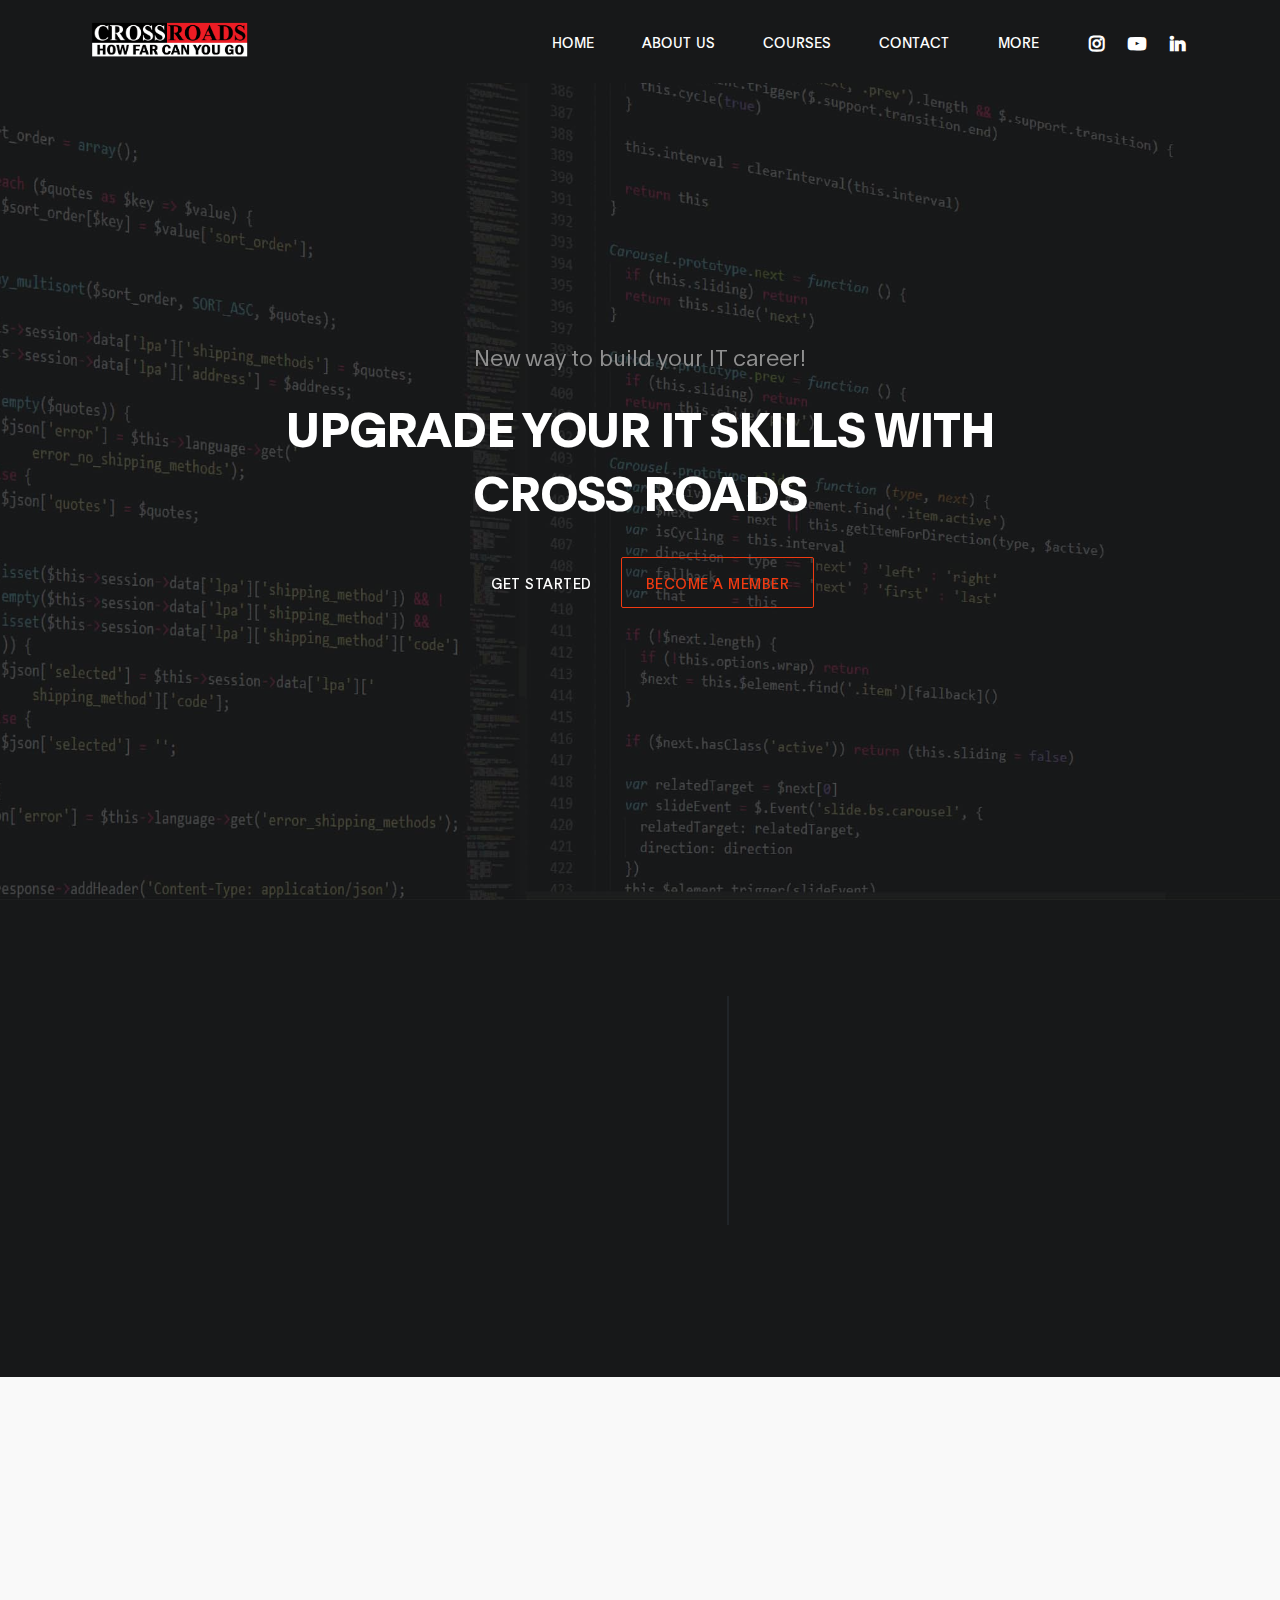
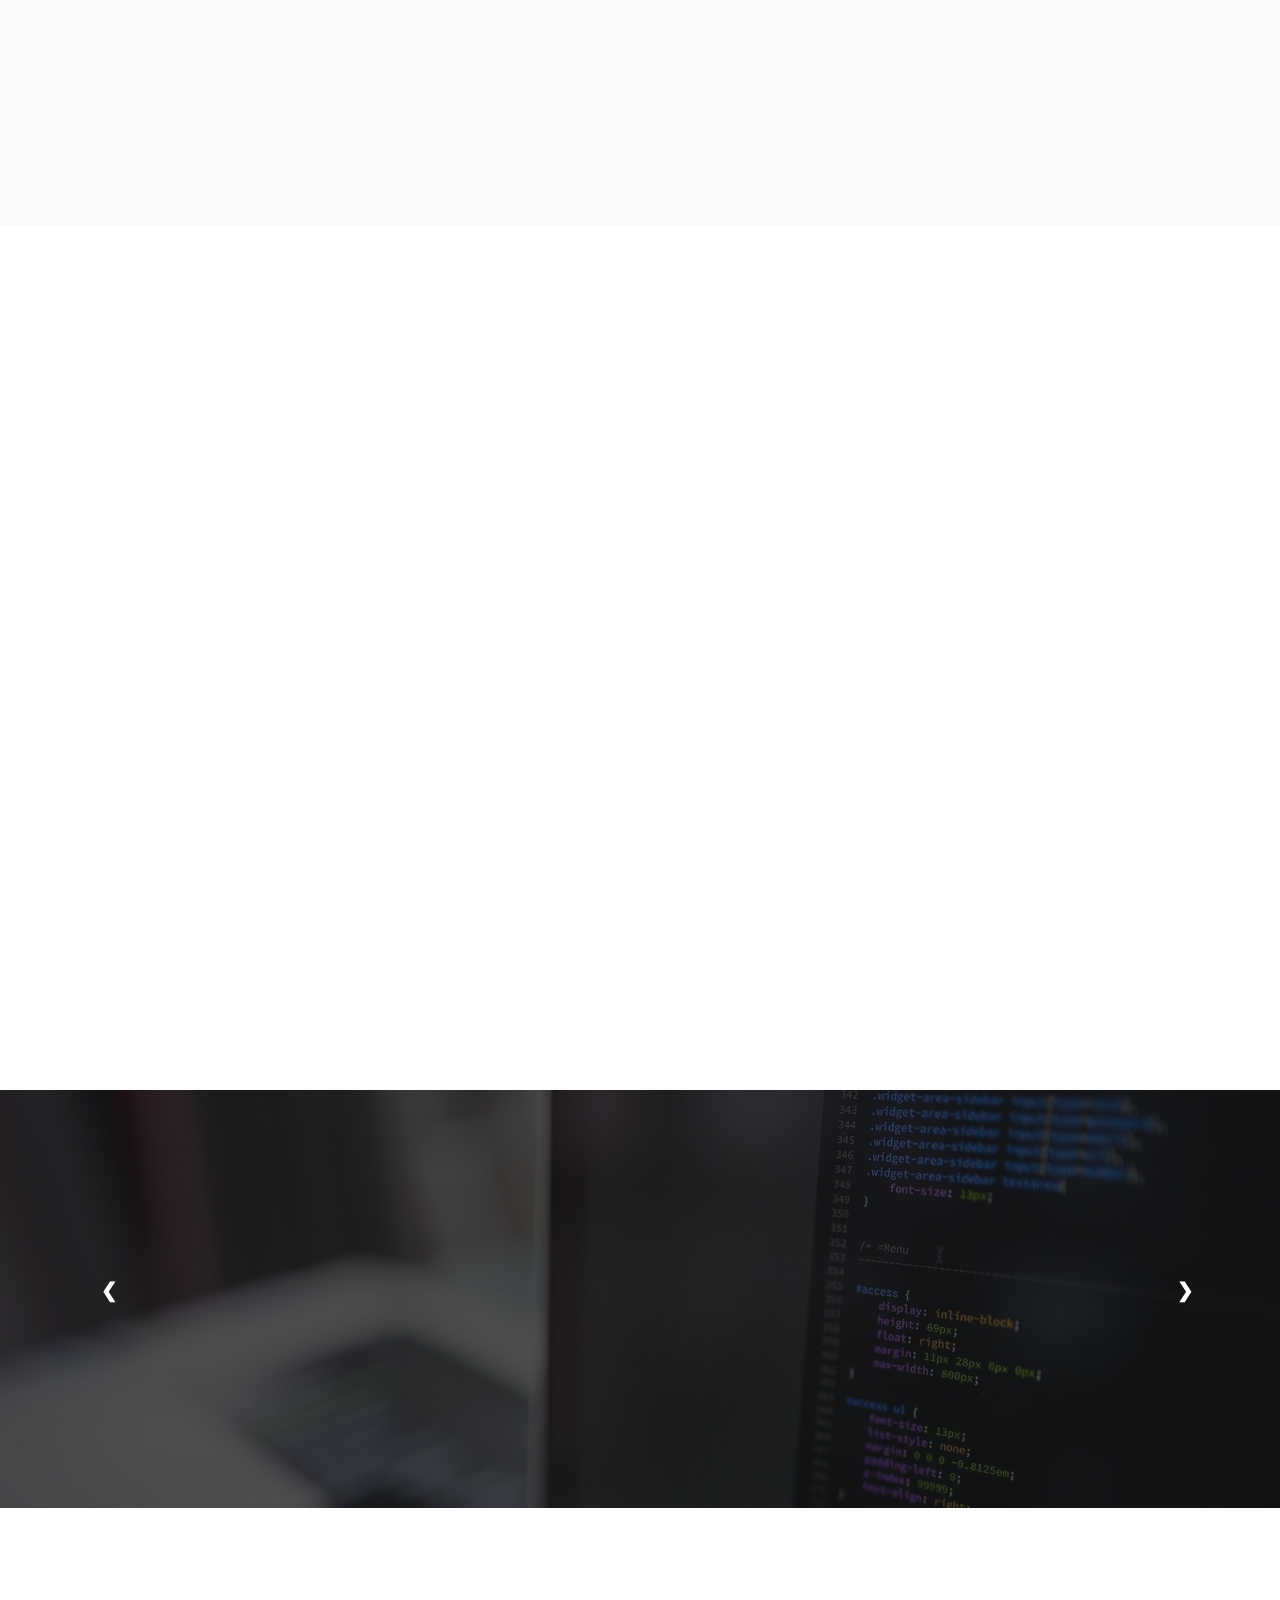
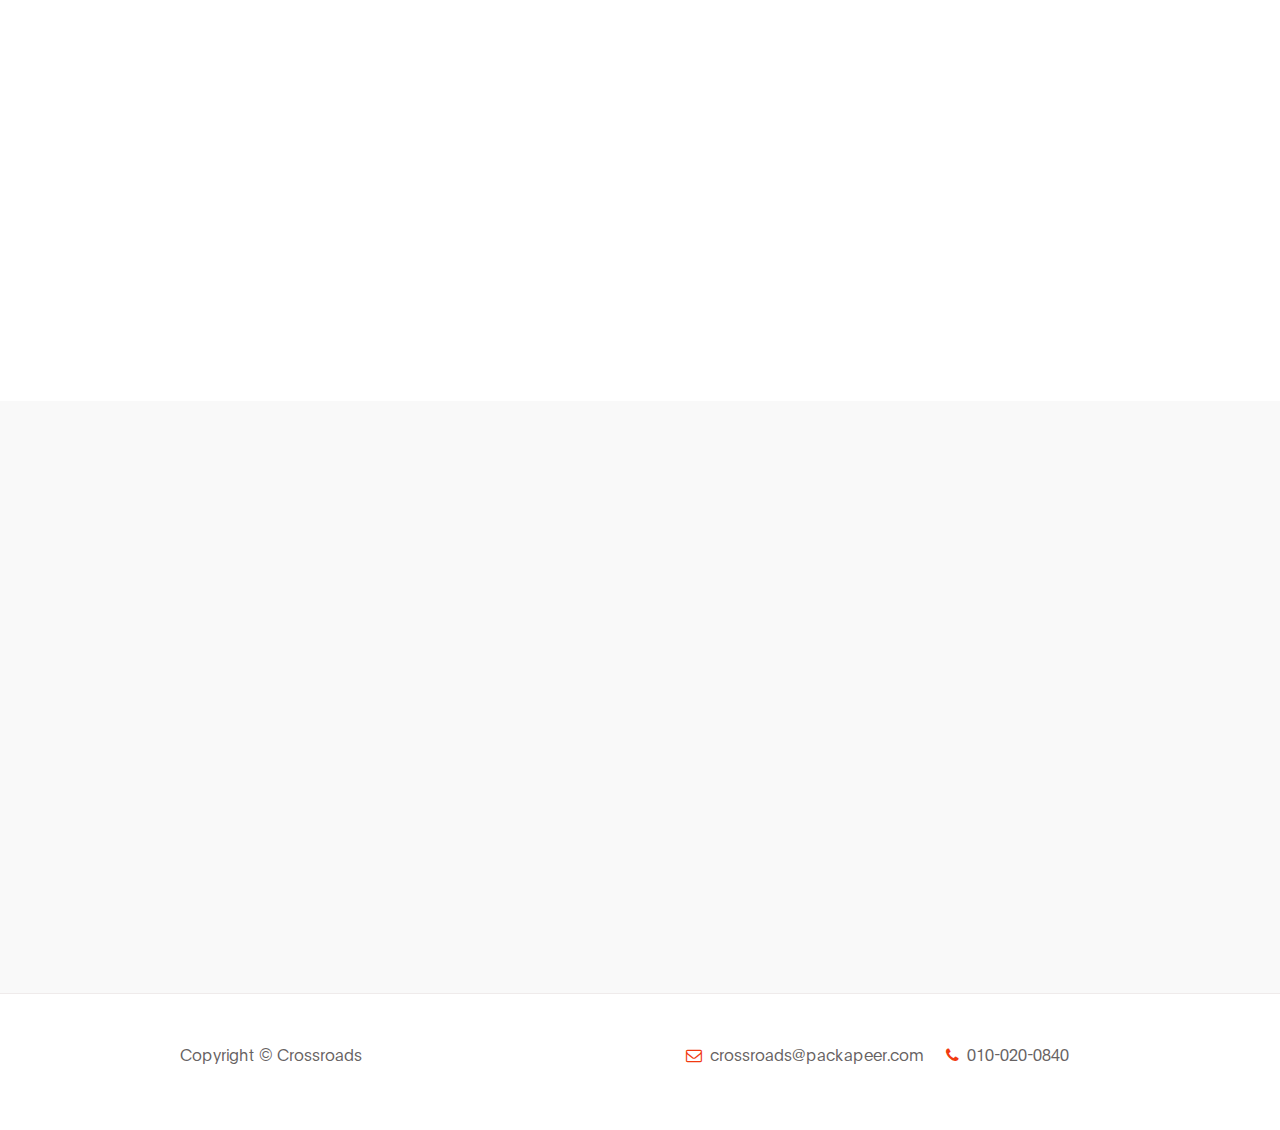
<file: index.html>
<!DOCTYPE html>
<html lang="en">
<head>

    <title>CrossRoads -How Far You Can Go</title>

     <meta charset="UTF-8">
     <meta http-equiv="X-UA-Compatible" content="IE=Edge">
     <meta name="description" content="">
     <meta name="keywords" content="">
     <meta name="author" content="">
     <meta name="viewport" content="width=device-width, initial-scale=1, maximum-scale=1">

     <link rel="stylesheet" href="css/bootstrap.min.css">
     <link rel="stylesheet" href="css/font-awesome.min.css">
     <link rel="stylesheet" href="css/aos.css">

     <!-- MAIN CSS -->
     <link rel="stylesheet" href="css/main.css">

</head>
<body data-spy="scroll" data-target="#navbarNav" data-offset="50">

    <!-- MENU BAR -->
    <nav class="navbar navbar-expand-lg fixed-top">
        <div class="container">

            <a class="navbar-brand" href="index.html"> <img src="images/logo.png" class="logo" alt="Cross Roads"> </a>

            <button class="navbar-toggler" type="button" data-toggle="collapse" data-target="#navbarNav" aria-controls="navbarNav" aria-expanded="false"
                aria-label="Toggle navigation">
                <span class="navbar-toggler-icon"></span>
            </button>

            <div class="collapse navbar-collapse" id="navbarNav">
                <ul class="navbar-nav ml-lg-auto">
                    <li class="nav-item">
                        <a href="index.html" class="nav-link smoothScroll">Home</a>
                    </li>

                    <li class="nav-item">
                        <a href="about.html" class="nav-link smoothScroll">About Us</a>
                    </li>

                    <li class="nav-item">
                        <a href="Courses.html" class="nav-link smoothScroll">Courses</a>
                    </li>

                    <li class="nav-item">
                        <a href="contact.html" class="nav-link smoothScroll">Contact</a>
                    </li>

                    <li class="nav-item">
                        <a href="#" class="nav-link smoothScroll">More</a>
                    </li>

                    
                </ul>

                <ul class="social-icon ml-lg-3">
                    <li><a href="https://www.instagram.com/crossroads.official/" class="fa fa-instagram"></a></li>
                    <li><a href="https://www.youtube.com/channel/UCoGHeFY7jE2OB_TJS_87MOA" class="fa fa-youtube-play"></a></li>
                    <li><a href="https://www.linkedin.com/company/crossroadsofficial/" class="fa fa-linkedin"></a></li>
                </ul>
            </div>

        </div>
    </nav>


     <!-- HERO -->
     <section class="hero d-flex flex-column justify-content-center align-items-center" id="home">
            <div class="bg-overlay"></div>
            <div class="container">
                <div class="row">

                    <div class="col-lg-8 col-md-10 mx-auto col-12">
                        <div class="hero-text mt-5 text-center">

                            <h6 data-aos="fade-up" data-aos-delay="300">New way to build your IT career!</h6>

                            <h1 class="text-white" data-aos="fade-up" data-aos-delay="500">Upgrade your IT skills with <br> Cross Roads </h1>

                            <a href="#" class="btn custom-btn mt-3" data-aos="fade-up" data-aos-delay="600">Get started</a>

                            <a href="https://pages.razorpay.com/pl_Eumm6GVcPjDQrA/view" class="btn custom-btn bordered mt-3" data-aos="fade-up" data-aos-delay="700">Become A Member</a>
                                   
                         
                        </div>
                    </div>
                </div>
            </div>
     </section>


     <section class="feature" id="feature">
        <div class="container">
            <div class="row">
                <div class="d-flex flex-column justify-content-center ml-lg-auto mr-lg-5 col-lg-5 col-md-6 col-12">
                    <h2 class="mb-3 text-white" data-aos="fade-up">New to the Crossroads?</h2>

                    <h6 class="mb-4 text-white" data-aos="fade-up">Crossroads 1 Year Exclusive Membership (₹3000 per Year) </h6>

                    <p data-aos="fade-up" data-aos-delay="200">Lorem Ipsum is simply dummy text of the printing and typesetting industry.Lorem Ipsum is simply dummy text of the printing and typesetting industry. </p>

                    <a href="https://pages.razorpay.com/pl_Eumm6GVcPjDQrA/view" class="btn custom-btn bg-color mt-3" data-aos="fade-up" data-aos-delay="300" >Become a member today</a>
                </div>

                <div class="mr-lg-auto mt-3 col-lg-4 col-md-6 col-12">
                    <div class="about-working-hours">
                        <div>

                                <h2 class="mb-4 text-white" data-aos="fade-up" data-aos-delay="500">Working hours</h2>

                                <strong class="d-block" data-aos="fade-up" data-aos-delay="600">Sunday : Closed</strong>

                                <strong class="mt-3 d-block" data-aos="fade-up" data-aos-delay="700">Monday - Friday</strong>

                                <p data-aos="fade-up" data-aos-delay="800">9:00 AM - 5:00 PM</p>

                                <strong class="mt-3 d-block" data-aos="fade-up" data-aos-delay="700">Saturday</strong>

                                <p data-aos="fade-up" data-aos-delay="800">10:00 AM - 4:00 PM</p>
                        </div>
                    </div>
                </div>
            </div>
        </div>
    </section>


     <!-- ABOUT -->
     <section class="about section" id="about">
        <div class="container">
             <div class="row">

                     <div class=" mb-lg-0 mb-4 col-lg-6 col-md-10 mx-auto col-12">
                         <h2 class="mb-4" data-aos="fade-up" data-aos-delay="300">Hello, we are CrossRoads</h2>

                         <p data-aos="fade-up" data-aos-delay="400">Crossroads is a YouTube channel where we constantly broadcast useful and informative content related to technology and career building. Crossroads has crossed ten thousand plus subscribers and eight thousand plus watch hours on YouTube.</p>

                         <p data-aos="fade-up" data-aos-delay="500">Everyone comes to the crossroads of their life and our mission is to help the students to choose the right path when they are stuck in the crossroads of their career.</p>

                     </div>

                     <div class="col-lg-6 col-md-10 col-sm-12 embed-responsive embed-responsive-16by9 mx-auto " data-aos="fade-up" data-aos-delay="400">
                         <iframe src="https://www.youtube.com/embed/4td0qz2vQjg" frameborder="0" allow="accelerometer; autoplay; encrypted-media; gyroscope; picture-in-picture" allowfullscreen></iframe>
                     </div>

             </div>
        </div>
    </section>


     <!-- CLASS -->
     <section class="class section" id="class">
               <div class="container">
                    <div class="row">

                            <div class="col-lg-12 col-12 text-center mb-5">
                                <h6 data-aos="fade-up">Get A Perfect Course</h6>

                                <h2 data-aos="fade-up" data-aos-delay="200">Our Training Classes</h2>
                             </div>

                            
                            <div class="col-lg-4 col-md-6 col-12" data-aos="fade-up" data-aos-delay="100">
                                <div class="class-thumb">
                                    <img src="images/class/100kCodingChallenge.jpg" class="img-fluid" alt="Class">

                                    <div class="class-info">
                                        <a rel="nofollow" href="100k-coding-challenge.html" target="_parent"> <h3 class="mb-1">100k Coding <br> Challenge</h3></a>
                                        
                                        <span><strong>Trained by</strong> - Nikhil Kilivayil</span>

                                        <span class="class-price">Free</span>

                                        <p class="mt-3">Lorem ipsum dolor sit amet, consectetur adipiscing</p>
                                    </div>
                                </div>
                            </div>

                            <div class="mt-5 mt-lg-0 mt-md-0 col-lg-4 col-md-6 col-12" data-aos="fade-up" data-aos-delay="200">
                                <div class="class-thumb">
                                    <img src="images/class/WebDesigningChallenge.jpg" class="img-fluid" alt="Class">

                                    <div class="class-info">
                                        <h3 class="mb-1">Website Design <br> Challenge</h3>

                                        <span><strong>Trained by</strong> - Sonu Gopal </span>

                                        <span class="class-price">Free</span>

                                        <p class="mt-3">Lorem ipsum dolor sit amet, consectetur adipiscing</p>
                                    </div>
                                </div>
                            </div>

                            <div class="mt-5 mt-lg-0 col-lg-4 col-md-6 col-12" data-aos="fade-up" data-aos-delay="300">
                                <div class="class-thumb">
                                    <img src="images/class/DateWithGit.jpg" class="img-fluid" alt="Class">

                                    <div class="class-info">
                                        <h3 class="mb-1">#Date with Git - <br> Git Challenge</h3>

                                        <span><strong>Trained by</strong> - Nikhil Kilivayil</span>

                                        <span class="class-price">Free</span>

                                        <p class="mt-3">Lorem ipsum dolor sit amet, consectetur adipiscing</p>
                                    </div>
                                </div>
                            </div>

                            <div class="col-lg-12 col-12 text-center mb-5">
                                <a href="Courses.html" class="btn custom-btn bg-color mt-5 " data-aos="fade-up" data-aos-delay="300" >More Courses...</a>
                             </div>

                    </div>
               </div>
     </section>


     <!-- Testimonials -->
     <section class="schedule section" id="schedule">

        <div class="bg-overlay"></div>
               <div class="container">
                    <div class="row">

                        <div class="slideshow-container col-lg-12 col-md-12 col-12">

                            <div class="col-lg-12 col-md-12 col-12 text-center " data-aos="fade-up" data-aos-delay="200"><h2>Testimonials</h2></div>

                            <div class="mySlides" data-aos="fade-up" data-aos-delay="300">
                                <img src="images/testimonials/child.png" width="100px"  alt=""> <br>
                                <q>I love you the more in that I believe you had liked me for my own sake and for nothing else</q>
                                <p class="author">- John Keats</p>
                            </div>
                            
                            <div class="mySlides">
                                <img src="images/testimonials/child.png" width="100px"  alt=""> <br>
                                <q>But man is not made for defeat. A man can be destroyed but not defeated.</q>
                                <p class="author">- Ernest Hemingway</p>
                            </div>
                            
                            <div class="mySlides">
                                <img src="images/testimonials/child.png" width="100px"  alt=""> <br>
                                <q>I have not failed. I've just found 10,000 ways that won't work.</q>
                                <p class="author">- Thomas A. Edison</p>
                            </div>
                            
                            <a class="prev" onclick="plusSlides(-1)">❮</a>
                            <a class="next" onclick="plusSlides(1)">❯</a>
                            
                            </div>
                            
                            <div class="dot-container col-lg-12 col-md-12 col-12" data-aos="fade-up" data-aos-delay="300">
                                <span class="dot" onclick="currentSlide(1)"></span> 
                                <span class="dot" onclick="currentSlide(2)"></span> 
                                <span class="dot" onclick="currentSlide(3)"></span> 
                            </div>

                    </div>
               </div>
     </section>

     <!-- FAQ -->

     <section class="faq" id="faq">
        <div class="container">
            

            <div class="mx-auto" id="accordion">

                <h2 data-aos="fade-up" data-aos-delay="200">Frequently Asked Questions</h2>
                
                <div class="faq-box" data-aos="fade-up" data-aos-delay="500">
                    <div class="card">
                        <a  class="faq-btn"  data-toggle="collapse" href="#collapseOne">
                            What is Crossroads?
                        </a>
                        <div id="collapseOne"class="collapse" data-parent="#accordion">
                            <div class="card-body">
                                Crossroads is youtube channel for anyone who wants to learn Computer Programming and build a good career as a Software Engineer. 
                            </div>
                        </div>
                    </div>
            
                    <div class="card">
                        <a class="faq-btn" data-toggle="collapse" href="#collapseTwo">
                            Is Crossroads tutorils free?
                        </a>
                        <div id="collapseTwo" class="collapse" data-parent="#accordion">
                            <div class="card-body">
                                Yes, Croassroads tutorials are freely available in our channel.
                            </div>
                        </div>
                    </div>

                    <div class="card" >
                        <a class="faq-btn" data-toggle="collapse" href="#collapseThree">
                            What is Crossroads Membership?
                        </a>
                        <div id="collapseThree" class="collapse" data-parent="#accordion">
                            <div class="card-body">
                            Lorem ipsum..
                            </div>
                        </div>
                    </div>

                    <div class="card" >
                        <a class="faq-btn" data-toggle="collapse" href="#collapseFour">
                            Is Crossroads membership mandatory ?
                        </a>
                        <div id="collapseFour" class="collapse" data-parent="#accordion">
                            <div class="card-body">
                            Lorem ipsum..
                            </div>
                        </div>
                    </div>

                    <div class="card">
                        <a class="faq-btn" data-toggle="collapse" href="#collapseFive">
                            What is SPS? How can I Join?
                        </a>
                        <div id="collapseFive" class="collapse" data-parent="#accordion">
                            <div class="card-body">
                            Lorem ipsum..
                            </div>
                        </div>
                    </div>  
                </div>

                
      
            </div> 
        </div>
         
     </section>

     <!-- CONTACT -->
     <section class="contact section" id="contact">
          <div class="container">
               <div class="row">

                    <div class="ml-auto col-lg-5 col-md-6 col-12">
                        <h2 class="mb-4 pb-2" data-aos="fade-up" data-aos-delay="200">Feel free to ask anything</h2>

                        <form action="#" method="post" class="contact-form webform" data-aos="fade-up" data-aos-delay="400" role="form">
                            <input type="text" class="form-control" name="cf-name" placeholder="Name">

                            <input type="email" class="form-control" name="cf-email" placeholder="Email">

                            <textarea class="form-control" rows="5" name="cf-message" placeholder="Message"></textarea>

                            <button type="submit" class="form-control" id="submit-button" name="submit">Send Message</button>
                        </form>
                    </div>

                    <div class="mx-auto mt-4 mt-lg-0 mt-md-0 col-lg-5 col-md-6 col-12">
                        <h2 class="mb-4" data-aos="fade-up" data-aos-delay="600">Where you can <span>find us</span></h2>

                        <p data-aos="fade-up" data-aos-delay="800"><i class="fa fa-map-marker mr-1"></i> 1st florr Building Name- Calicut, Kerala</p>
<!-- How to change your own map point
	1. Go to Google Maps
	2. Click on your location point
	3. Click "Share" and choose "Embed map" tab
	4. Copy only URL and paste it within the src="" field below
-->
                        <div class="google-map" data-aos="fade-up" data-aos-delay="900">
                           <iframe src="https://maps.google.com/maps?q=Av.+Lúcio+Costa,+Rio+de+Janeiro+-+RJ,+Brazil&t=&z=13&ie=UTF8&iwloc=&output=embed" width="1920" height="250" frameborder="0" style="border:0;" allowfullscreen=""></iframe>
                        </div>
                    </div>
                    
               </div>
          </div>
     </section>


     <!-- FOOTER -->
     <footer class="site-footer">
          <div class="container">
               <div class="row">

                    <div class="ml-auto col-lg-4 col-md-5">
                        <p class="copyright-text">Copyright &copy; Crossroads</p>
                    </div>

                    <div class="d-flex justify-content-center mx-auto col-lg-5 col-md-7 col-12">
                        <p class="mr-4">
                            <i class="fa fa-envelope-o mr-1"></i>
                            <a href="#">crossroads@packapeer.com</a>
                        </p>

                        <p><i class="fa fa-phone mr-1"></i> 010-020-0840</p>
                    </div>
                    
               </div>
          </div>
     </footer>

    

     <!-- SCRIPTS -->
     <script src="js/jquery.min.js"></script>
     <script src="js/bootstrap.min.js"></script>
     <script src="js/aos.js"></script>
     <script src="js/smoothscroll.js"></script>
     <script src="js/custom.js"></script>
     <script src="js/testimonials.js"></script>

  
</body>
</html>
</file>
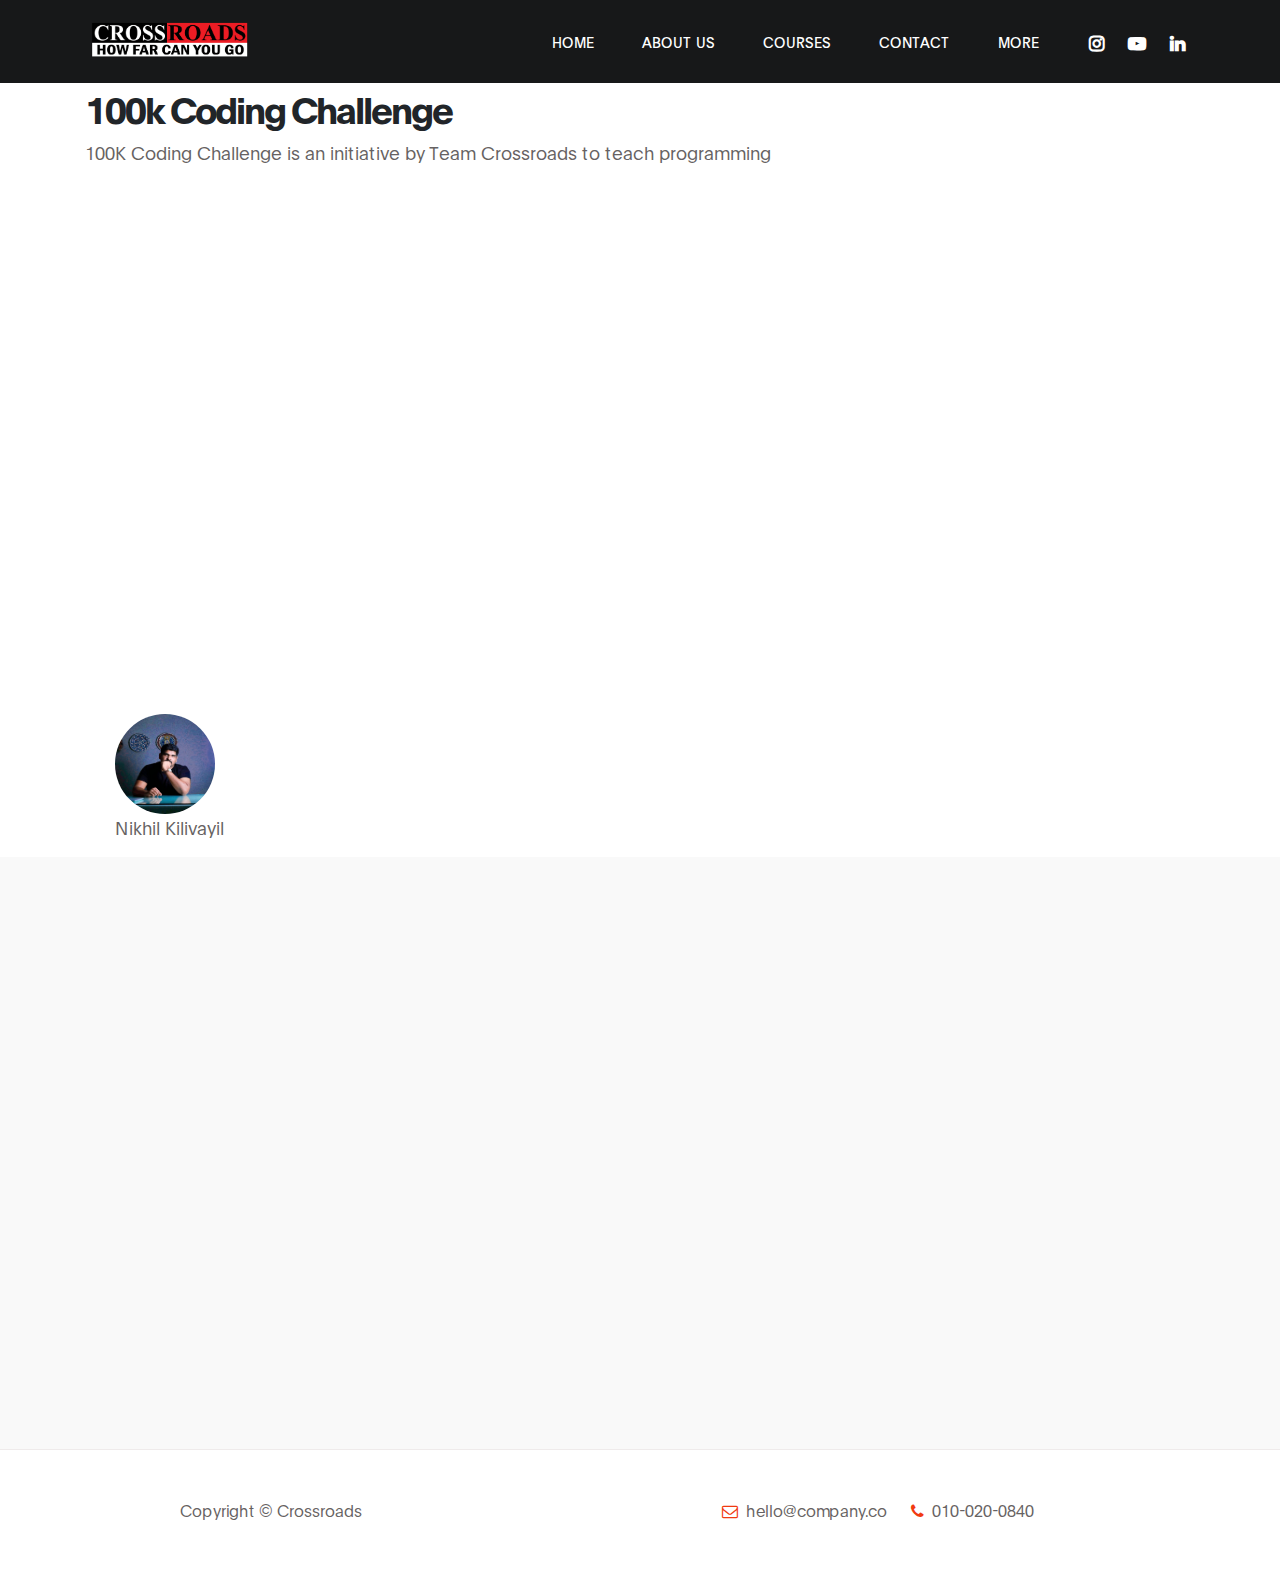
<file: 100k-coding-challenge.html>
<!DOCTYPE html>
<html lang="en">
<head>

    <title>CrossRoads -How Far You Can Go</title>

     <meta charset="UTF-8">
     <meta http-equiv="X-UA-Compatible" content="IE=Edge">
     <meta name="description" content="">
     <meta name="keywords" content="">
     <meta name="author" content="">
     <meta name="viewport" content="width=device-width, initial-scale=1, maximum-scale=1">

     <link rel="stylesheet" href="css/bootstrap.min.css">
     <link rel="stylesheet" href="css/font-awesome.min.css">
     <link rel="stylesheet" href="css/aos.css">

     <!-- MAIN CSS -->
     <link rel="stylesheet" href="css/main.css">

</head>
<body data-spy="scroll" data-target="#navbarNav" data-offset="50">

    <!-- MENU BAR -->
        <nav class="navbar navbar-expand-lg fixed-top">
            <div class="container">

                <a class="navbar-brand" href="index.html"> <img src="images/logo.png" class="logo" alt="Cross Roads"> </a>

                <button class="navbar-toggler" type="button" data-toggle="collapse" data-target="#navbarNav" aria-controls="navbarNav" aria-expanded="false"
                    aria-label="Toggle navigation">
                    <span class="navbar-toggler-icon"></span>
                </button>

                <div class="collapse navbar-collapse" id="navbarNav">
                    <ul class="navbar-nav ml-lg-auto">
                        <li class="nav-item">
                            <a href="index.html" class="nav-link smoothScroll">Home</a>
                        </li>

                        <li class="nav-item">
                            <a href="about.html" class="nav-link smoothScroll">About Us</a>
                        </li>

                        <li class="nav-item">
                            <a href="Courses.html" class="nav-link smoothScroll">Courses</a>
                        </li>

                        <li class="nav-item">
                            <a href="contact.html" class="nav-link smoothScroll">Contact</a>
                        </li>

                        <li class="nav-item">
                            <a href="#" class="nav-link smoothScroll">More</a>
                        </li>

                    </ul>

                    <ul class="social-icon ml-lg-3">
                        <li><a href="https://www.instagram.com/crossroads.official/" class="fa fa-instagram"></a></li>
                        <li><a href="https://www.youtube.com/channel/UCoGHeFY7jE2OB_TJS_87MOA" class="fa fa-youtube-play"></a></li>
                        <li><a href="https://www.linkedin.com/company/crossroadsofficial/" class="fa fa-linkedin"></a></li>
                    </ul>
                </div>

            </div>
        </nav>


     


   
     <!-- youtube -->
        <section class="video section" id="video">
            <div class="course-sec container">
                <h2>100k Coding Challenge</h2>
                <p>100K Coding Challenge is an initiative by Team Crossroads to teach programming </p>
                <div class="col-md-9 col-sm-12 embed-responsive embed-responsive-16by9 yt-video">
                    <iframe  src="https://www.youtube.com/embed/videoseries?list=PLY-ecO2csVHeKaBI7lAM1jbIPU8K6fUxY" frameborder="0" allow="accelerometer; autoplay; encrypted-media; gyroscope; picture-in-picture" allowfullscreen></iframe>
                </div>
            </div>

        </section>
     <!-- ABOUT COURSE -->
     <section class="about-course">
         <div class="container">
            <div class="trainer col-lg-4">
                <div class="col-lg-6"><img src="images/team/Nikhil_Kilivayil.jpeg"   alt=""></div>
                <div class="col-lg-6"><p class="Name">Nikhil Kilivayil</p></div>
                
            </div>
         </div>
         

     </section>
    
     <!-- MEMBERSHIP -->
    
     <!-- CONTACT -->
        <section class="contact section" id="contact">
            <div class="container">
                <div class="row">

                        <div class="ml-auto col-lg-5 col-md-6 col-12">
                            <h2 class="mb-4 pb-2" data-aos="fade-up" data-aos-delay="200">Feel free to ask anything</h2>

                            <form action="#" method="post" class="contact-form webform" data-aos="fade-up" data-aos-delay="400" role="form">
                                <input type="text" class="form-control" name="cf-name" placeholder="Name">

                                <input type="email" class="form-control" name="cf-email" placeholder="Email">

                                <textarea class="form-control" rows="5" name="cf-message" placeholder="Message"></textarea>

                                <button type="submit" class="form-control" id="submit-button" name="submit">Send Message</button>
                            </form>
                        </div>

                        <div class="mx-auto mt-4 mt-lg-0 mt-md-0 col-lg-5 col-md-6 col-12">
                            <h2 class="mb-4" data-aos="fade-up" data-aos-delay="600">Where you can <span>find us</span></h2>

                            <p data-aos="fade-up" data-aos-delay="800"><i class="fa fa-map-marker mr-1"></i> 120-240 Rio de Janeiro - State of Rio de Janeiro, Brazil</p>
    <!-- How to change your own map point
        1. Go to Google Maps
        2. Click on your location point
        3. Click "Share" and choose "Embed map" tab
        4. Copy only URL and paste it within the src="" field below
    -->
                            <div class="google-map" data-aos="fade-up" data-aos-delay="900">
                            <iframe src="https://maps.google.com/maps?q=Av.+Lúcio+Costa,+Rio+de+Janeiro+-+RJ,+Brazil&t=&z=13&ie=UTF8&iwloc=&output=embed" width="1920" height="250" frameborder="0" style="border:0;" allowfullscreen=""></iframe>
                            </div>
                        </div>
                        
                </div>
            </div>
        </section>


     <!-- FOOTER -->
        <footer class="site-footer">
            <div class="container">
                <div class="row">

                        <div class="ml-auto col-lg-4 col-md-5">
                            <p class="copyright-text">Copyright &copy; Crossroads</p>
                        </div>

                        <div class="d-flex justify-content-center mx-auto col-lg-5 col-md-7 col-12">
                            <p class="mr-4">
                                <i class="fa fa-envelope-o mr-1"></i>
                                <a href="#">hello@company.co</a>
                            </p>

                            <p><i class="fa fa-phone mr-1"></i> 010-020-0840</p>
                        </div>
                        
                </div>
            </div>
        </footer>

    <!-- Modal -->
        <div class="modal fade" id="membershipForm" tabindex="-1" role="dialog" aria-labelledby="membershipFormLabel" aria-hidden="true">
        <div class="modal-dialog" role="document">

            <div class="modal-content">
            <div class="modal-header">

                <h2 class="modal-title" id="membershipFormLabel">Membership Form</h2>

                <button type="button" class="close" data-dismiss="modal" aria-label="Close">
                <span aria-hidden="true">&times;</span>
                </button>
            </div>

            <div class="modal-body">
                <form class="membership-form webform" role="form">
                    <input type="text" class="form-control" name="cf-name" placeholder="John Doe">

                    <input type="email" class="form-control" name="cf-email" placeholder="Johndoe@gmail.com">

                    <input type="tel" class="form-control" name="cf-phone" placeholder="123-456-7890" pattern="[0-9]{3}-[0-9]{3}-[0-9]{4}" required>

                    <textarea class="form-control" rows="3" name="cf-message" placeholder="Additional Message"></textarea>

                    <button type="submit" class="form-control" id="submit-button" name="submit">Submit Button</button>

                    <div class="custom-control custom-checkbox">
                        <input type="checkbox" class="custom-control-input" id="signup-agree">
                        <label class="custom-control-label text-small text-muted" for="signup-agree">I agree to the <a href="#">Terms &amp;Conditions</a>
                        </label>
                    </div>
                </form>
            </div>

            <div class="modal-footer"></div>

            </div>
        </div>
        </div>

     <!-- SCRIPTS -->
     <script src="js/jquery.min.js"></script>
     <script src="js/bootstrap.min.js"></script>
     <script src="js/aos.js"></script>
     <script src="js/smoothscroll.js"></script>
     <script src="js/custom.js"></script>

</body>
</html>
</file>
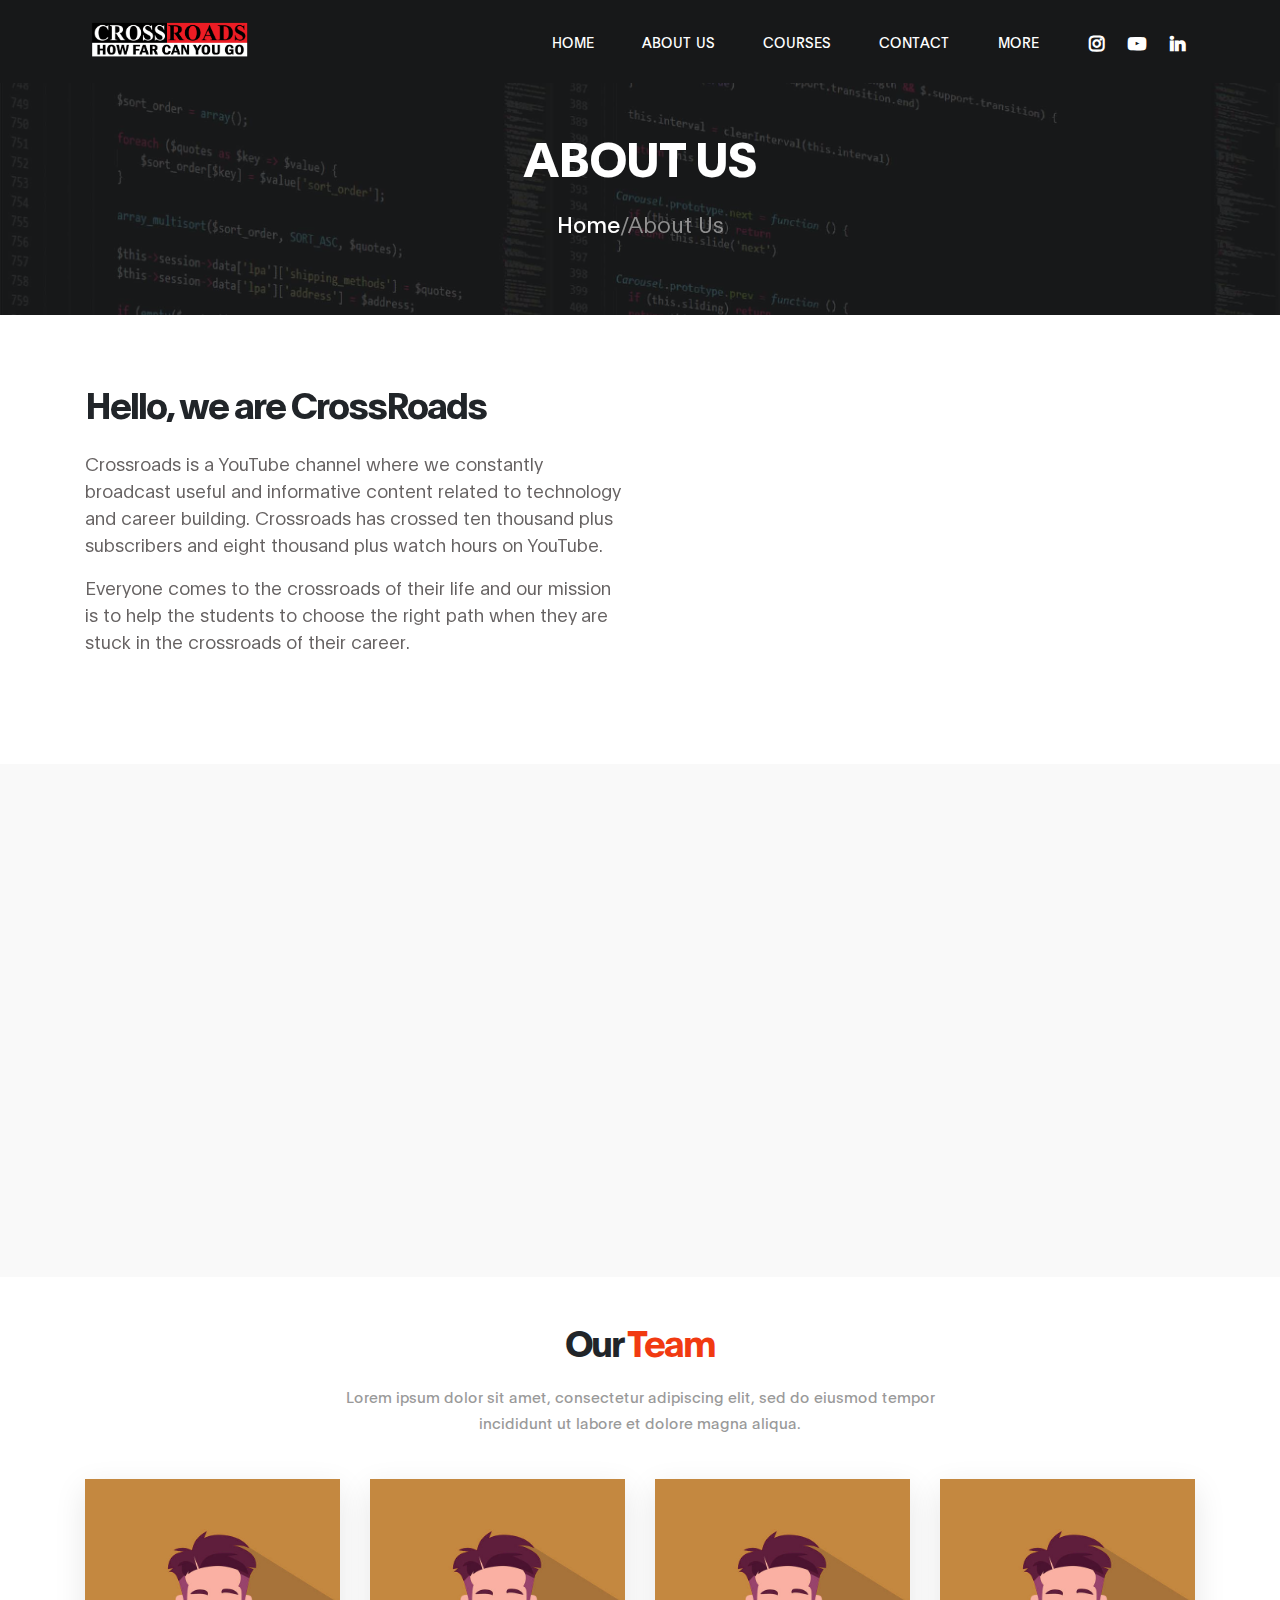
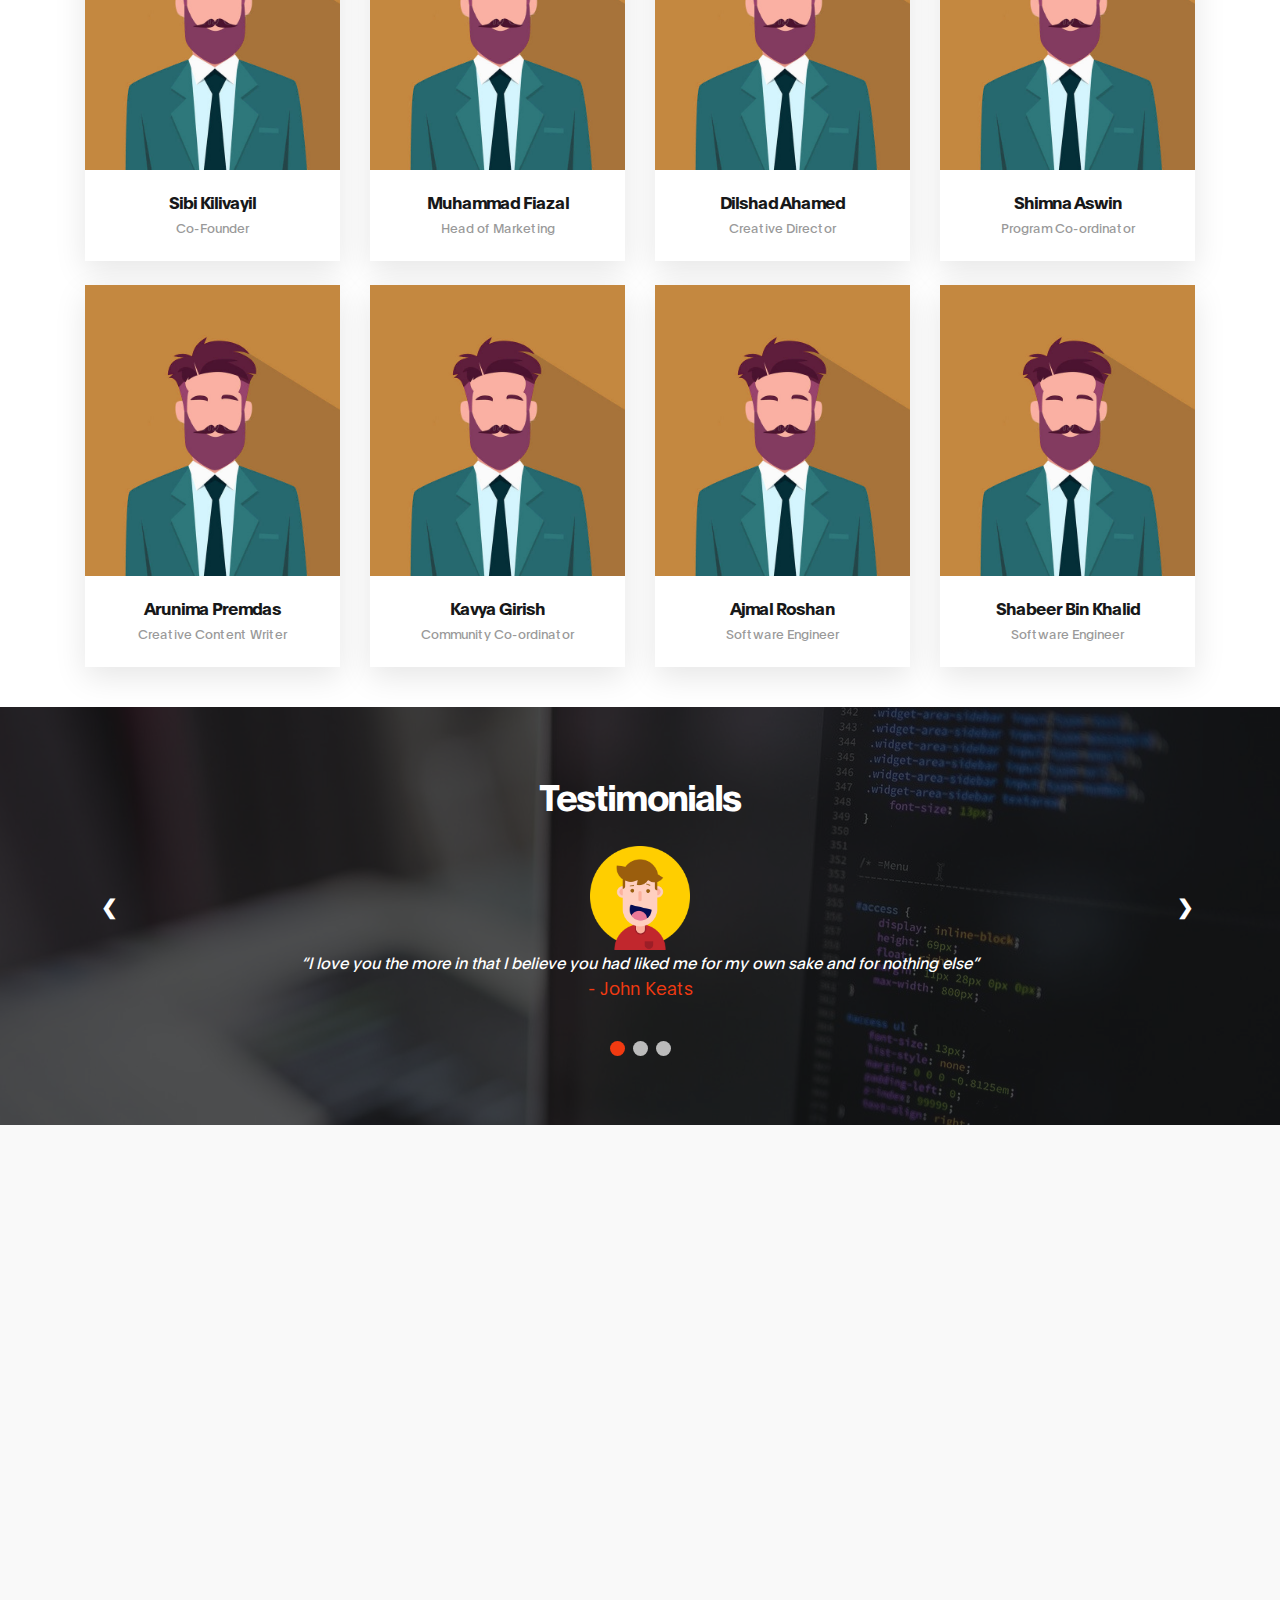
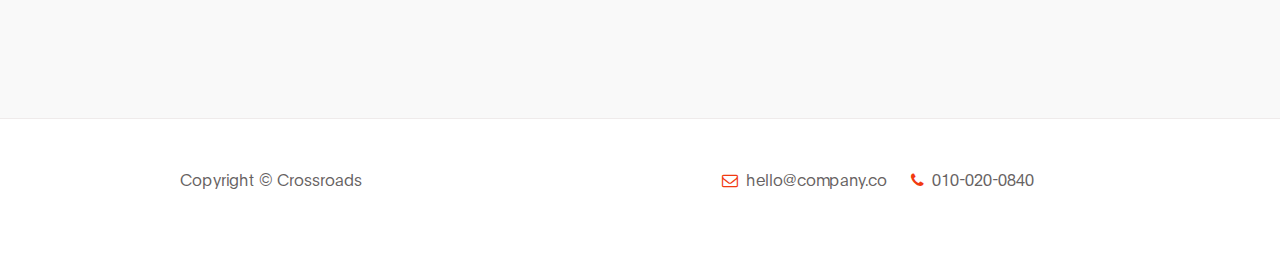
<file: about.html>
<!DOCTYPE html>
<html lang="en">
<head>

     <title>CrossRoads -How Far You Can Go</title>

     <meta charset="UTF-8">
     <meta http-equiv="X-UA-Compatible" content="IE=Edge">
     <meta name="description" content="">
     <meta name="keywords" content="">
     <meta name="author" content="">
     <meta name="viewport" content="width=device-width, initial-scale=1, maximum-scale=1">

     <link rel="stylesheet" href="css/bootstrap.min.css">
     <link rel="stylesheet" href="css/font-awesome.min.css">
     <link rel="stylesheet" href="css/aos.css">
     
    
    

     <!-- MAIN CSS -->
     <link rel="stylesheet" href="css/main.css">

</head>
<body data-spy="scroll" data-target="#navbarNav" data-offset="50">

    <!-- MENU BAR -->
    <nav class="navbar navbar-expand-lg fixed-top">
        <div class="container">

            <a class="navbar-brand" href="index.html"> <img src="images/logo.png" class="logo" alt="Cross Roads"> </a>

            <button class="navbar-toggler" type="button" data-toggle="collapse" data-target="#navbarNav" aria-controls="navbarNav" aria-expanded="false"
                aria-label="Toggle navigation">
                <span class="navbar-toggler-icon"></span>
            </button>

            <div class="collapse navbar-collapse" id="navbarNav">
                <ul class="navbar-nav ml-lg-auto">
                    <li class="nav-item">
                        <a href="index.html" class="nav-link smoothScroll">Home</a>
                    </li>

                    <li class="nav-item">
                        <a href="about.html" class="nav-link smoothScroll">About Us</a>
                    </li>

                    <li class="nav-item">
                        <a href="Courses.html" class="nav-link smoothScroll">Courses</a>
                    </li>

                    <li class="nav-item">
                        <a href="contact.html" class="nav-link smoothScroll">Contact</a>
                    </li>

                    <li class="nav-item">
                        <a href="#" class="nav-link smoothScroll">More</a>
                    </li>

                </ul>

                <ul class="social-icon ml-lg-3">
                    <li><a href="https://www.instagram.com/crossroads.official/" class="fa fa-instagram"></a></li>
                    <li><a href="https://www.youtube.com/channel/UCoGHeFY7jE2OB_TJS_87MOA" class="fa fa-youtube-play"></a></li>
                    <li><a href="https://www.linkedin.com/company/crossroadsofficial/" class="fa fa-linkedin"></a></li>
                </ul>
            </div>

        </div>
    </nav>


     <!-- HERO -->
     <section class="shero d-flex flex-column justify-content-center align-items-center" id="home">

            <div class="sbg-overlay"></div>

               <div class="container">
                    <div class="row">

                         <div class="col-lg-8 col-md-10 mx-auto col-12">
                              <div class="hero-text mt-5 text-center">

                                    <h1 class="text-white" data-aos="fade-up" data-aos-delay="500">About Us</h1>
                                    <h6 data-aos="fade-up" data-aos-delay="300"><a rel="nofollow" href="index.html" target="_parent">Home</a>/About Us</h6>

                              </div>
                         </div>

                    </div>
               </div>
     </section>

    



     <!-- ABOUT -->
     <section class=" section" id="about">
               <div class="container">
                    <div class="row">

                            <div class=" mb-lg-0 mb-4 col-lg-6 col-md-10 mx-auto col-12">
                                <h2 class="mb-4" data-aos="fade-up" data-aos-delay="300">Hello, we are CrossRoads</h2>

                                <p data-aos="fade-up" data-aos-delay="400">Crossroads is a YouTube channel where we constantly broadcast useful and informative content related to technology and career building. Crossroads has crossed ten thousand plus subscribers and eight thousand plus watch hours on YouTube.</p>

                                <p data-aos="fade-up" data-aos-delay="500">Everyone comes to the crossroads of their life and our mission is to help the students to choose the right path when they are stuck in the crossroads of their career.</p>

                            </div>

                            <div class="col-lg-6 col-md-10 col-sm-12 embed-responsive embed-responsive-16by9 mx-auto ">
                                <iframe src="https://www.youtube.com/embed/4td0qz2vQjg" frameborder="0" allow="accelerometer; autoplay; encrypted-media; gyroscope; picture-in-picture" allowfullscreen></iframe>
                            </div>

                    </div>
               </div>
     </section>
     <!-- ABOUT FOUNDER -->
     <section class="about section" id="about">
        <div class="container">
             <div class="row">

                     <div class="mt-lg-2 mb-lg-0 mb-4 col-xl-9 col-lg-8 col-md-12 col-12">
                         <h2 class="mb-4" data-aos="fade-up" data-aos-delay="300">Hello, I am Nikhil Kilivayil</h2>

                         <p data-aos="fade-up" data-aos-delay="400">Nikhil Kilivayil is a Software Engineer turned Entrepreneur who has 8+ years of work experience in the software industry and is now successfully running a Software Consultancy business in Calicut. 
                            His passion for teaching had led him to start a new business venture where he teaches students on how to growth hack their career by mastering a technology based high income skill
                            Nikhil is also one of the board members and the current President of a Technical NGO called Ping Foundation which focuses on building Open Source projects that have social commitments and imparting technical education to the rural youths.</p>

                         <p data-aos="fade-up" data-aos-delay="500"></p>

                     </div>

                    
                     <div class="mr-lg-auto mt-5 mt-lg-0 mt-md-0 col-xl-3 col-lg-4 col-md-6 col-12 mx-auto " data-aos="fade-up" data-aos-delay="400">
                         <div class="team-thumb">
                             <img src="images/team/Nikhil_Kilivayil.jpeg" class="img-fluid" alt="Trainer">

                             <div class="team-info d-flex flex-column">

                                 <h3>Nikhil Kilivayil</h3>
                                 <span>Founder</span>

                                 <ul class="social-icon mt-3">
                                     <li><a href="https://www.instagram.com/nikhilkilivayil" class="fa fa-instagram"></a></li>
                                     <li><a href="#" class="fa fa-facebook"></a></li>
                                 </ul>
                             </div>
                         </div>
                     </div>

             </div>
        </div>
     </section>

    <!-- TEAM -->

    <section class="team" id="team">
        <div class="container text-center">
            <h2>Our
                <span>Team</span></h2>
            <p>Lorem ipsum dolor sit amet, consectetur adipiscing elit, sed do eiusmod tempor
                <br>incididunt ut labore et dolore magna aliqua.</p>
            <div class="row">
                

                <!-- Box-1 -->
                <div class="col-lg-3 col-md-6">
                    <div class="box mt-4">
                        <div class="image">
                            <img src="images/team/team-animate.jpg" alt="team" class="img-fluid">
                            <div class="social-icons">
                                <a href="#"><i class="fa fa-instagram"></i></a>
                                <a href="#"><i class="fa fa-linkedin"></i></a>
                                <a href="#"><i class="fa fa-facebook"></i></a>
                            </div>
                            <div class="overlay"></div>
                        </div>
                        <h3>Sibi Kilivayil</h3>
                        <h4>Co-Founder</h4>
                    </div>
                </div>
                 <!-- Box-2 -->
                 <div class="col-lg-3 col-md-6">
                    <div class="box mt-4">
                        <div class="image">
                            <img src="images/team/team-animate.jpg" alt="team" class="img-fluid">
                            <div class="social-icons">
                                <a href="#"><i class="fa fa-instagram"></i></a>
                                <a href="#"><i class="fa fa-linkedin"></i></a>
                                <a href="#"><i class="fa fa-facebook"></i></a>
                            </div>
                            <div class="overlay"></div>
                        </div>
                        <h3>Muhammad Fiazal</h3>
                        <h4>Head of Marketing</h4>
                    </div>
                </div>
                <!-- Box-3 -->
                <div class="col-lg-3 col-md-6">
                    <div class="box mt-4">
                        <div class="image">
                            <img src="images/team/team-animate.jpg" alt="team" class="img-fluid">
                            <div class="social-icons">
                                <a href="#"><i class="fa fa-instagram"></i></a>
                                <a href="#"><i class="fa fa-linkedin"></i></a>
                                <a href="#"><i class="fa fa-facebook"></i></a>
                            </div>
                            <div class="overlay"></div>
                        </div>
                        <h3>Dilshad Ahamed</h3>
                        <h4>Creative Director</h4>
                    </div>
                </div>
                <!-- Box-4 -->
                <div class="col-lg-3 col-md-6">
                    <div class="box mt-4">
                        <div class="image">
                            <img src="images/team/team-animate.jpg" alt="team" class="img-fluid">
                            <div class="social-icons">
                                <a href="#"><i class="fa fa-instagram"></i></a>
                                <a href="#"><i class="fa fa-linkedin"></i></a>
                                <a href="#"><i class="fa fa-facebook"></i></a>
                            </div>
                            <div class="overlay"></div>
                        </div>
                        <h3>Shimna Aswin</h3>
                        <h4>Program Co-ordinator</h4>
                    </div>
                </div>
                <!-- Box-5 -->
                <div class="col-lg-3 col-md-6">
                    <div class="box mt-4">
                        <div class="image">
                            <img src="images/team/team-animate.jpg" alt="team" class="img-fluid">
                            <div class="social-icons">
                                <a href="#"><i class="fa fa-instagram"></i></a>
                                <a href="#"><i class="fa fa-linkedin"></i></a>
                                <a href="#"><i class="fa fa-facebook"></i></a>
                            </div>
                            <div class="overlay"></div>
                        </div>
                        <h3>Arunima Premdas</h3>
                        <h4>Creative Content Writer</h4>
                    </div>
                </div>
                <!-- Box-6 -->
                <div class="col-lg-3 col-md-6">
                    <div class="box mt-4 ">
                        <div class="image">
                            <img src="images/team/team-animate.jpg" alt="team" class="img-fluid">
                            <div class="social-icons">
                                <a href="#"><i class="fa fa-instagram"></i></a>
                                <a href="#"><i class="fa fa-linkedin"></i></a>
                                <a href="#"><i class="fa fa-facebook"></i></a>
                            </div>
                            <div class="overlay"></div>
                        </div>
                        <h3>Kavya Girish</h3>
                        <h4>Community Co-ordinator</h4>
                    </div>
                </div>
                <!-- Box-7 -->
                <div class="col-lg-3 col-md-6">
                    <div class="box mt-4">
                        <div class="image">
                            <img src="images/team/team-animate.jpg" alt="team" class="img-fluid">
                            <div class="social-icons">
                                <a href="#"><i class="fa fa-instagram"></i></a>
                                <a href="#"><i class="fa fa-linkedin"></i></a>
                                <a href="#"><i class="fa fa-facebook"></i></a>
                            </div>
                            <div class="overlay"></div>
                        </div>
                        <h3>Ajmal Roshan</h3>
                        <h4>Software Engineer</h4>
                    </div>
                </div>
                <!-- Box-8 -->
                <div class="col-lg-3 col-md-6">
                    <div class="box mt-4">
                        <div class="image">
                            <img src="images/team/team-animate.jpg" alt="team" class="img-fluid">
                            <div class="social-icons">
                                <a href="#"><i class="fa fa-instagram"></i></a>
                                <a href="#"><i class="fa fa-linkedin"></i></a>
                                <a href="#"><i class="fa fa-facebook"></i></a>
                            </div>
                            <div class="overlay"></div>
                        </div>
                        <h3>Shabeer Bin Khalid </h3>
                        <h4>Software Engineer</h4>
                    </div>
                </div>
            </div>
        </div>
    </section>

    <!-- Testimonials -->
    <section class="schedule section" id="schedule">

        <div class="bg-overlay"></div>
               <div class="container">
                    <div class="row">

                        <div class="slideshow-container col-lg-12 col-md-12 col-12">

                            <div class="col-lg-12 col-md-12 col-12 text-center "><h2>Testimonials</h2></div>
                          

                            <div class="mySlides">
                                <img src="images/testimonials/child.png" width="100px"  alt=""> <br>
                                <q>I love you the more in that I believe you had liked me for my own sake and for nothing else</q>
                                <p class="author">- John Keats</p>
                            </div>
                            
                            <div class="mySlides">
                                <img src="images/testimonials/child.png" width="100px"  alt=""> <br>
                                <q>But man is not made for defeat. A man can be destroyed but not defeated.</q>
                                <p class="author">- Ernest Hemingway</p>
                            </div>
                            
                            <div class="mySlides">
                                <img src="images/testimonials/child.png" width="100px"  alt=""> <br>
                                <q>I have not failed. I've just found 10,000 ways that won't work.</q>
                                <p class="author">- Thomas A. Edison</p>
                            </div>
                            
                            <a class="prev" onclick="plusSlides(-1)">❮</a>
                            <a class="next" onclick="plusSlides(1)">❯</a>
                            
                            </div>
                            
                            <div class="dot-container col-lg-12 col-md-12 col-12">
                                <span class="dot" onclick="currentSlide(1)"></span> 
                                <span class="dot" onclick="currentSlide(2)"></span> 
                                <span class="dot" onclick="currentSlide(3)"></span> 
                            </div>

                    </div>
               </div>
     </section>

    <!-- CONTACT -->
    <section class="contact section" id="contact">
          <div class="container">
               <div class="row">

                    <div class="ml-auto col-lg-5 col-md-6 col-12">
                        <h2 class="mb-4 pb-2" data-aos="fade-up" data-aos-delay="200">Feel free to ask anything</h2>

                        <form action="#" method="post" class="contact-form webform" data-aos="fade-up" data-aos-delay="400" role="form">
                            <input type="text" class="form-control" name="cf-name" placeholder="Name">

                            <input type="email" class="form-control" name="cf-email" placeholder="Email">

                            <textarea class="form-control" rows="5" name="cf-message" placeholder="Message"></textarea>

                            <button type="submit" class="form-control" id="submit-button" name="submit">Send Message</button>
                        </form>
                    </div>

                    <div class="mx-auto mt-4 mt-lg-0 mt-md-0 col-lg-5 col-md-6 col-12">
                        <h2 class="mb-4" data-aos="fade-up" data-aos-delay="600">Where you can <span>find us</span></h2>

                        <p data-aos="fade-up" data-aos-delay="800"><i class="fa fa-map-marker mr-1"></i> 120-240 Rio de Janeiro - State of Rio de Janeiro, Brazil</p>
<!-- How to change your own map point
	1. Go to Google Maps
	2. Click on your location point
	3. Click "Share" and choose "Embed map" tab
	4. Copy only URL and paste it within the src="" field below
-->
                        <div class="google-map" data-aos="fade-up" data-aos-delay="900">
                           <iframe src="https://maps.google.com/maps?q=Av.+Lúcio+Costa,+Rio+de+Janeiro+-+RJ,+Brazil&t=&z=13&ie=UTF8&iwloc=&output=embed" width="1920" height="250" frameborder="0" style="border:0;" allowfullscreen=""></iframe>
                        </div>
                    </div>
                    
               </div>
          </div>
    </section>


    <!-- FOOTER -->
    <footer class="site-footer">
          <div class="container">
               <div class="row">

                    <div class="ml-auto col-lg-4 col-md-5">
                        <p class="copyright-text">Copyright &copy; Crossroads</p>
                    </div>

                    <div class="d-flex justify-content-center mx-auto col-lg-5 col-md-7 col-12">
                        <p class="mr-4">
                            <i class="fa fa-envelope-o mr-1"></i>
                            <a href="#">hello@company.co</a>
                        </p>

                        <p><i class="fa fa-phone mr-1"></i> 010-020-0840</p>
                    </div>
                    
               </div>
          </div>
    </footer>

    <!-- Modal -->
    <div class="modal fade" id="membershipForm" tabindex="-1" role="dialog" aria-labelledby="membershipFormLabel" aria-hidden="true">
      <div class="modal-dialog" role="document">

        <div class="modal-content">
          <div class="modal-header">

            <h2 class="modal-title" id="membershipFormLabel">Membership Form</h2>

            <button type="button" class="close" data-dismiss="modal" aria-label="Close">
              <span aria-hidden="true">&times;</span>
            </button>
          </div>

          <div class="modal-body">
            <form class="membership-form webform" role="form">
                <input type="text" class="form-control" name="cf-name" placeholder="John Doe">

                <input type="email" class="form-control" name="cf-email" placeholder="Johndoe@gmail.com">

                <input type="tel" class="form-control" name="cf-phone" placeholder="123-456-7890" pattern="[0-9]{3}-[0-9]{3}-[0-9]{4}" required>

                <textarea class="form-control" rows="3" name="cf-message" placeholder="Additional Message"></textarea>

                <button type="submit" class="form-control" id="submit-button" name="submit">Submit Button</button>

                <div class="custom-control custom-checkbox">
                    <input type="checkbox" class="custom-control-input" id="signup-agree">
                    <label class="custom-control-label text-small text-muted" for="signup-agree">I agree to the <a href="#">Terms &amp;Conditions</a>
                    </label>
                </div>
            </form>
          </div>

          <div class="modal-footer"></div>

        </div>
      </div>
    </div>

     <!-- SCRIPTS -->
     <script src="js/jquery.min.js"></script>
     <script src="js/bootstrap.min.js"></script>
     <script src="js/aos.js"></script>
     <script src="js/smoothscroll.js"></script>
     <script src="js/custom.js"></script>
     <script src="js/testimonials.js"></script>

</body>
</html>
</file>
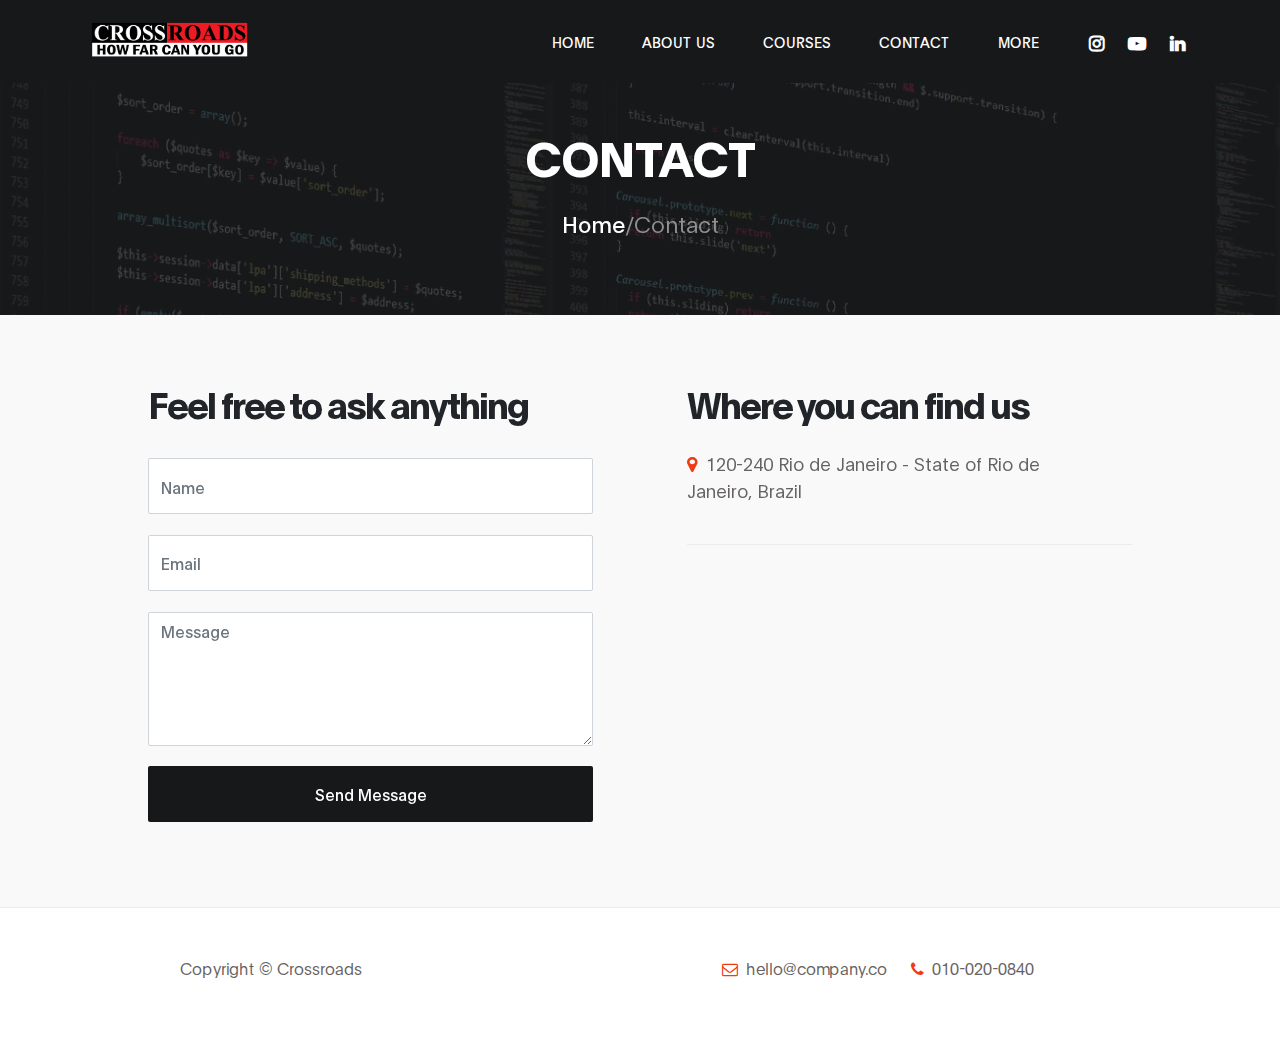
<file: contact.html>
<!DOCTYPE html>
<html lang="en">
<head>

    <title>CrossRoads -How Far You Can Go</title>

     <meta charset="UTF-8">
     <meta http-equiv="X-UA-Compatible" content="IE=Edge">
     <meta name="description" content="">
     <meta name="keywords" content="">
     <meta name="author" content="">
     <meta name="viewport" content="width=device-width, initial-scale=1, maximum-scale=1">

     <link rel="stylesheet" href="css/bootstrap.min.css">
     <link rel="stylesheet" href="css/font-awesome.min.css">
     <link rel="stylesheet" href="css/aos.css">

     <!-- MAIN CSS -->
     <link rel="stylesheet" href="css/main.css">

</head>
<body data-spy="scroll" data-target="#navbarNav" data-offset="50">

    <!-- MENU BAR -->
    <nav class="navbar navbar-expand-lg fixed-top">
        <div class="container">

            <a class="navbar-brand" href="index.html"> <img src="images/logo.png" class="logo" alt="Cross Roads"> </a>

            <button class="navbar-toggler" type="button" data-toggle="collapse" data-target="#navbarNav" aria-controls="navbarNav" aria-expanded="false"
                aria-label="Toggle navigation">
                <span class="navbar-toggler-icon"></span>
            </button>

            <div class="collapse navbar-collapse" id="navbarNav">
                <ul class="navbar-nav ml-lg-auto">
                    <li class="nav-item">
                        <a href="index.html" class="nav-link smoothScroll">Home</a>
                    </li>

                    <li class="nav-item">
                        <a href="#about" class="nav-link smoothScroll">About Us</a>
                    </li>

                    <li class="nav-item">
                        <a href="Courses.html" class="nav-link smoothScroll">Courses</a>
                    </li>

                    <li class="nav-item">
                        <a href="contact.html" class="nav-link smoothScroll">Contact</a>
                    </li>

                    <li class="nav-item">
                        <a href="#" class="nav-link smoothScroll">More</a>
                    </li>

                </ul>

                <ul class="social-icon ml-lg-3">
                    <li><a href="https://www.instagram.com/crossroads.official/" class="fa fa-instagram"></a></li>
                    <li><a href="https://www.youtube.com/channel/UCoGHeFY7jE2OB_TJS_87MOA" class="fa fa-youtube-play"></a></li>
                    <li><a href="https://www.linkedin.com/company/crossroadsofficial/" class="fa fa-linkedin"></a></li>
                </ul>
            </div>

        </div>
    </nav>


     <!-- HERO -->
     <section class="shero d-flex flex-column justify-content-center align-items-center" id="home">

        <div class="sbg-overlay"></div>

           <div class="container">
                <div class="row">

                     <div class="col-lg-8 col-md-10 mx-auto col-12">
                          <div class="hero-text mt-5 text-center">

                                <h1 class="text-white" data-aos="fade-up" data-aos-delay="500">Contact</h1>
                                <h6 data-aos="fade-up" data-aos-delay="300"><a rel="nofollow" href="index.html" target="_parent">Home</a>/Contact</h6>

                          </div>
                     </div>

                </div>
           </div>
 </section>

 
 
     <!-- CONTACT -->
     <section class="contact section" id="contact">
          <div class="container">
               <div class="row">

                    <div class="ml-auto col-lg-5 col-md-6 col-12">
                        <h2 class="mb-4 pb-2" data-aos="fade-up" data-aos-delay="200">Feel free to ask anything</h2>

                        <form action="#" method="post" class="contact-form webform" data-aos="fade-up" data-aos-delay="400" role="form">
                            <input type="text" class="form-control" name="cf-name" placeholder="Name">

                            <input type="email" class="form-control" name="cf-email" placeholder="Email">

                            <textarea class="form-control" rows="5" name="cf-message" placeholder="Message"></textarea>

                            <button type="submit" class="form-control" id="submit-button" name="submit">Send Message</button>
                        </form>
                    </div>

                    <div class="mx-auto mt-4 mt-lg-0 mt-md-0 col-lg-5 col-md-6 col-12">
                        <h2 class="mb-4" data-aos="fade-up" data-aos-delay="600">Where you can <span>find us</span></h2>

                        <p data-aos="fade-up" data-aos-delay="800"><i class="fa fa-map-marker mr-1"></i> 120-240 Rio de Janeiro - State of Rio de Janeiro, Brazil</p>
<!-- How to change your own map point
	1. Go to Google Maps
	2. Click on your location point
	3. Click "Share" and choose "Embed map" tab
	4. Copy only URL and paste it within the src="" field below
-->
                        <div class="google-map" data-aos="fade-up" data-aos-delay="900">
                           <iframe src="https://maps.google.com/maps?q=Av.+Lúcio+Costa,+Rio+de+Janeiro+-+RJ,+Brazil&t=&z=13&ie=UTF8&iwloc=&output=embed" width="1920" height="250" frameborder="0" style="border:0;" allowfullscreen=""></iframe>
                        </div>
                    </div>
                    
               </div>
          </div>
     </section>


     <!-- FOOTER -->
     <footer class="site-footer">
          <div class="container">
               <div class="row">

                    <div class="ml-auto col-lg-4 col-md-5">
                        <p class="copyright-text">Copyright &copy; Crossroads</p>
                    </div>

                    <div class="d-flex justify-content-center mx-auto col-lg-5 col-md-7 col-12">
                        <p class="mr-4">
                            <i class="fa fa-envelope-o mr-1"></i>
                            <a href="#">hello@company.co</a>
                        </p>

                        <p><i class="fa fa-phone mr-1"></i> 010-020-0840</p>
                    </div>
                    
               </div>
          </div>
     </footer>

    <!-- Modal -->
    <div class="modal fade" id="membershipForm" tabindex="-1" role="dialog" aria-labelledby="membershipFormLabel" aria-hidden="true">
      <div class="modal-dialog" role="document">

        <div class="modal-content">
          <div class="modal-header">

            <h2 class="modal-title" id="membershipFormLabel">Membership Form</h2>

            <button type="button" class="close" data-dismiss="modal" aria-label="Close">
              <span aria-hidden="true">&times;</span>
            </button>
          </div>

          <div class="modal-body">
            <form class="membership-form webform" role="form">
                <input type="text" class="form-control" name="cf-name" placeholder="John Doe">

                <input type="email" class="form-control" name="cf-email" placeholder="Johndoe@gmail.com">

                <input type="tel" class="form-control" name="cf-phone" placeholder="123-456-7890" pattern="[0-9]{3}-[0-9]{3}-[0-9]{4}" required>

                <textarea class="form-control" rows="3" name="cf-message" placeholder="Additional Message"></textarea>

                <button type="submit" class="form-control" id="submit-button" name="submit">Submit Button</button>

                <div class="custom-control custom-checkbox">
                    <input type="checkbox" class="custom-control-input" id="signup-agree">
                    <label class="custom-control-label text-small text-muted" for="signup-agree">I agree to the <a href="#">Terms &amp;Conditions</a>
                    </label>
                </div>
            </form>
          </div>

          <div class="modal-footer"></div>

        </div>
      </div>
    </div>

     <!-- SCRIPTS -->
     <script src="js/jquery.min.js"></script>
     <script src="js/bootstrap.min.js"></script>
     <script src="js/aos.js"></script>
     <script src="js/smoothscroll.js"></script>
     <script src="js/custom.js"></script>
     

</body>
</html>
</file>
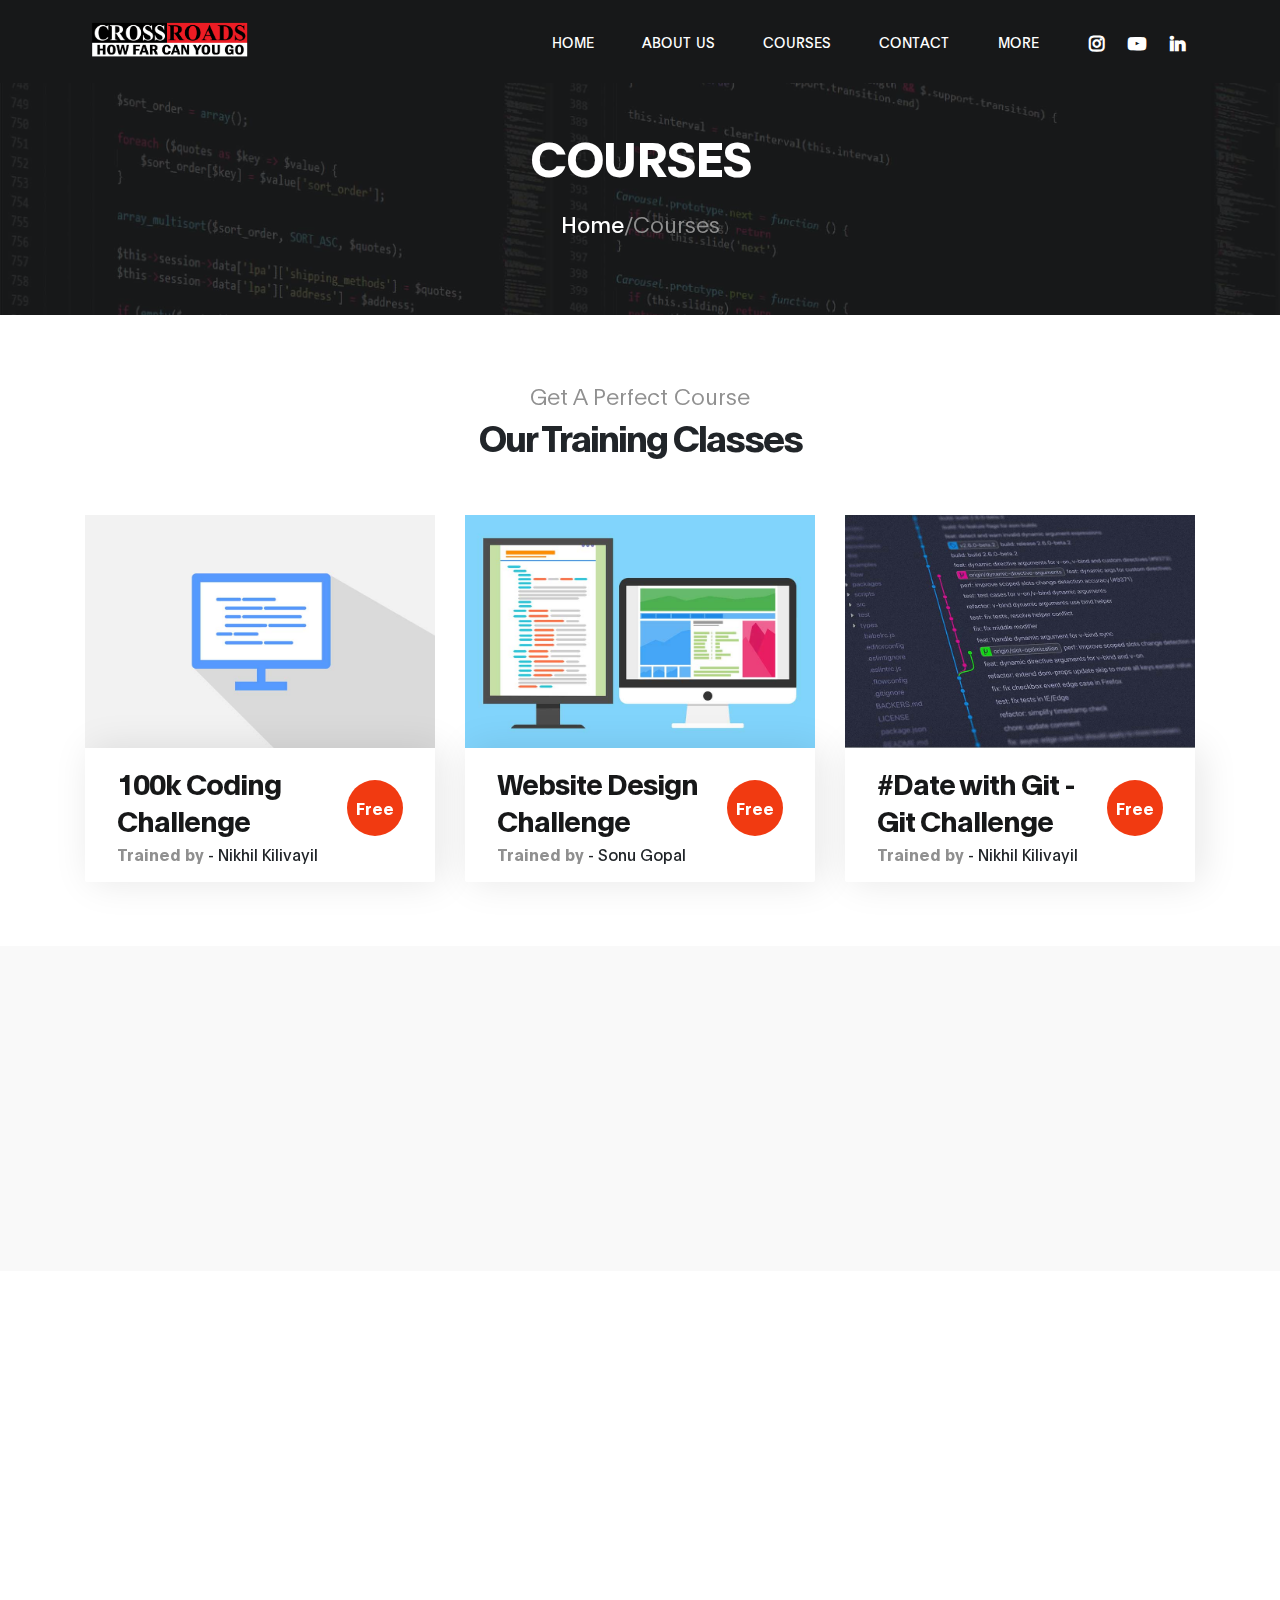
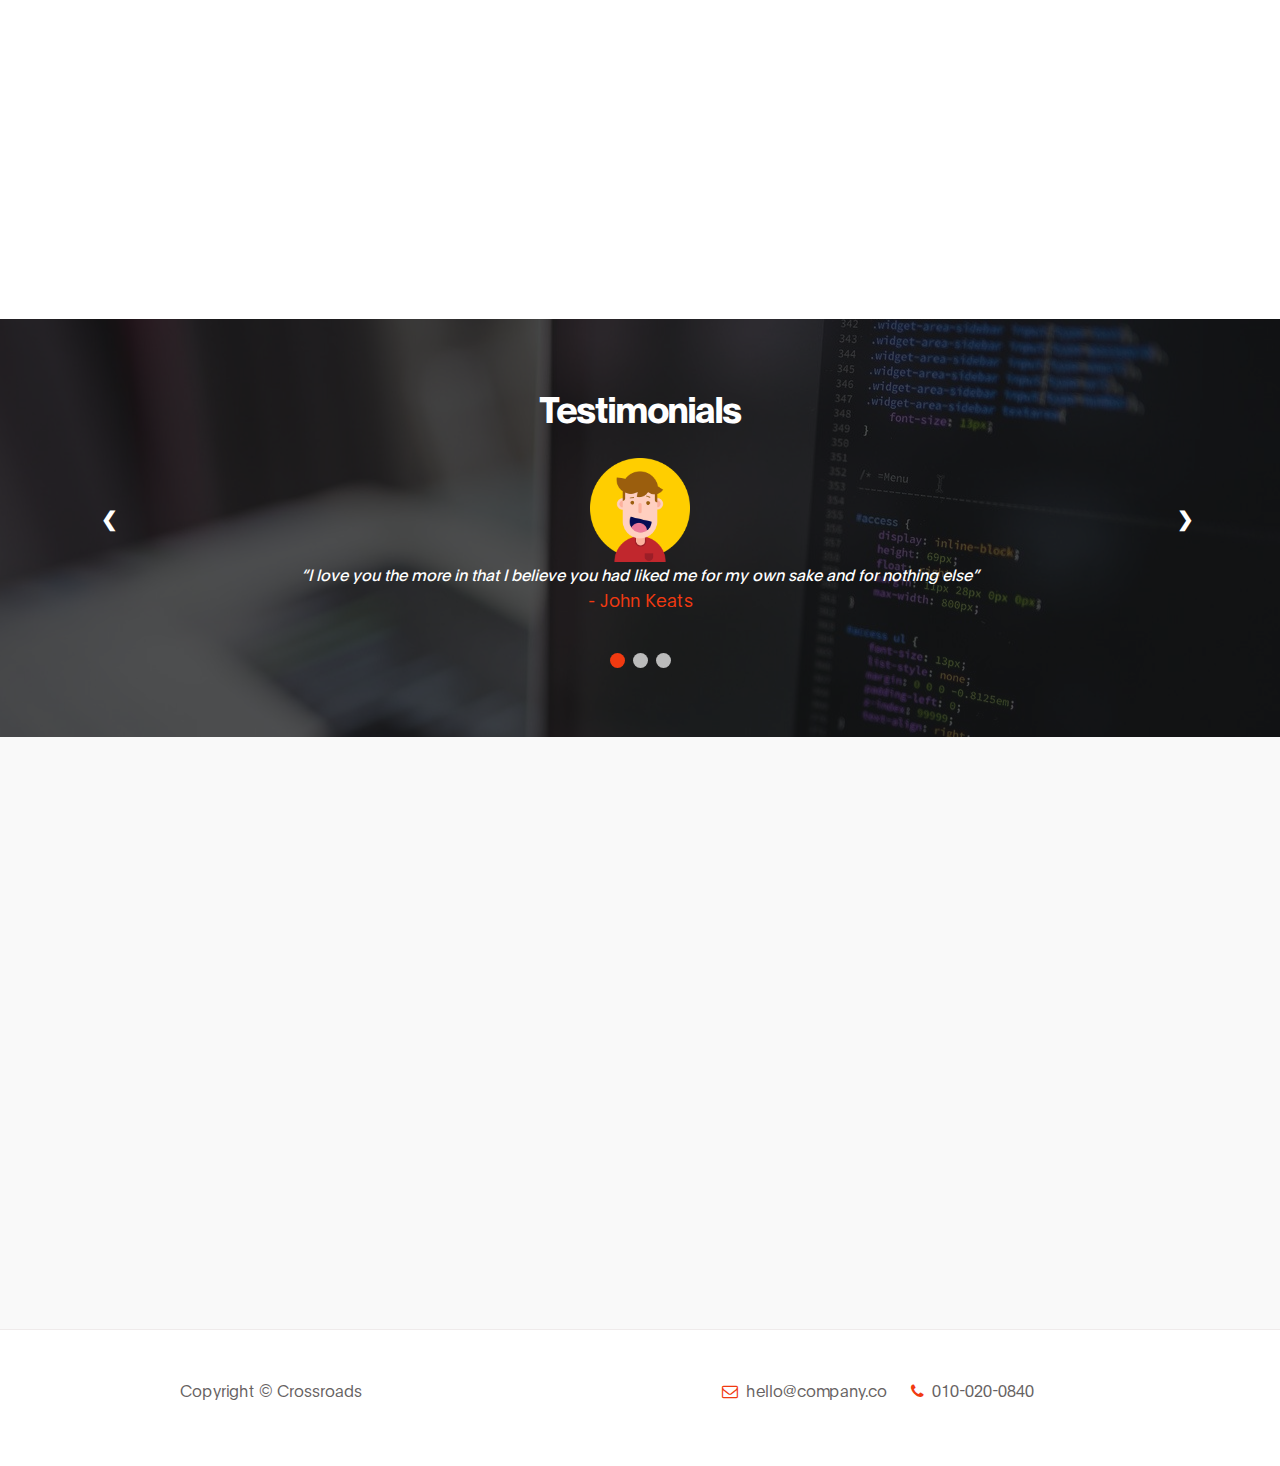
<file: Courses.html>
<!DOCTYPE html>
<html lang="en">
<head>

    <title>CrossRoads -How Far You Can Go</title>

     <meta charset="UTF-8">
     <meta http-equiv="X-UA-Compatible" content="IE=Edge">
     <meta name="description" content="">
     <meta name="keywords" content="">
     <meta name="author" content="">
     <meta name="viewport" content="width=device-width, initial-scale=1, maximum-scale=1">

     <link rel="stylesheet" href="css/bootstrap.min.css">
     <link rel="stylesheet" href="css/font-awesome.min.css">
     <link rel="stylesheet" href="css/aos.css">

     <!-- MAIN CSS -->
     <link rel="stylesheet" href="css/main.css">

</head>
<body data-spy="scroll" data-target="#navbarNav" data-offset="50">

    <!-- MENU BAR -->
    <nav class="navbar navbar-expand-lg fixed-top">
        <div class="container">

            <a class="navbar-brand" href="index.html"> <img src="images/logo.png" class="logo" alt="Cross Roads"> </a>

            <button class="navbar-toggler" type="button" data-toggle="collapse" data-target="#navbarNav" aria-controls="navbarNav" aria-expanded="false"
                aria-label="Toggle navigation">
                <span class="navbar-toggler-icon"></span>
            </button>

            <div class="collapse navbar-collapse" id="navbarNav">
                <ul class="navbar-nav ml-lg-auto">
                    <li class="nav-item">
                        <a href="index.html" class="nav-link smoothScroll">Home</a>
                    </li>

                    <li class="nav-item">
                        <a href="about.html" class="nav-link smoothScroll">About Us</a>
                    </li>

                    <li class="nav-item">
                        <a href="Courses.html" class="nav-link smoothScroll">Courses</a>
                    </li>

                    <li class="nav-item">
                        <a href="contact.html" class="nav-link smoothScroll">Contact</a>
                    </li>

                    <li class="nav-item">
                        <a href="#" class="nav-link smoothScroll">More</a>
                    </li>

                </ul>

                <ul class="social-icon ml-lg-3">
                    <li><a href="https://www.instagram.com/crossroads.official/" class="fa fa-instagram"></a></li>
                    <li><a href="https://www.youtube.com/channel/UCoGHeFY7jE2OB_TJS_87MOA" class="fa fa-youtube-play"></a></li>
                    <li><a href="https://www.linkedin.com/company/crossroadsofficial/" class="fa fa-linkedin"></a></li>
                </ul>
            </div>

        </div>
    </nav>


     <!-- HERO -->
     <section class="shero d-flex flex-column justify-content-center align-items-center" id="home">

        <div class="sbg-overlay"></div>

           <div class="container">
                <div class="row">

                     <div class="col-lg-8 col-md-10 mx-auto col-12">
                          <div class="hero-text mt-5 text-center">

                                <h1 class="text-white" data-aos="fade-up" data-aos-delay="500">Courses</h1>
                                <h6 data-aos="fade-up" data-aos-delay="300"><a rel="nofollow" href="index.html" target="_parent">Home</a>/Courses</h6>

                          </div>
                     </div>

                </div>
           </div>
 </section>


    


    <!-- CLASS -->
        <section class="class section" id="class">
            <div class="container">
                <div class="row">

                        <div class="col-lg-12 col-12 text-center mb-5">
                            <h6 data-aos="fade-up">Get A Perfect Course</h6>

                            <h2 data-aos="fade-up" data-aos-delay="200">Our Training Classes</h2>
                        </div>

                        
                        <div class="col-lg-4 col-md-6 col-12" data-aos="fade-up" data-aos-delay="400">
                            <div class="class-thumb">
                                <img src="images/class/100kCodingChallenge.jpg" class="img-fluid" alt="Class">

                                <div class="class-info">
                                    <a rel="nofollow" href="100k-coding-challenge.html" target="_parent"> <h3 class="mb-1">100k Coding Challenge</h3></a>
                                    
                                    <span><strong>Trained by</strong> - Nikhil Kilivayil</span>

                                    <span class="class-price">Free</span>

                                    
                                </div>
                            </div>
                        </div>

                        <div class="mt-5 mt-lg-0 mt-md-0 col-lg-4 col-md-6 col-12" data-aos="fade-up" data-aos-delay="500">
                            <div class="class-thumb">
                                <img src="images/class/WebDesigningChallenge.jpg" class="img-fluid" alt="Class">

                                <div class="class-info">
                                    <h3 class="mb-1">Website Design Challenge</h3>

                                    <span><strong>Trained by</strong> - Sonu Gopal</span>

                                    <span class="class-price">Free</span>

                                    
                                </div>
                            </div>
                        </div>

                        <div class="mt-5 mt-lg-0 col-lg-4 col-md-6 col-12" data-aos="fade-up" data-aos-delay="600">
                            <div class="class-thumb">
                                <img src="images/class/DateWithGit.jpg" class="img-fluid" alt="Class">

                                <div class="class-info">
                                    <h3 class="mb-1">#Date with Git - <br> Git Challenge</h3>

                                    <span><strong>Trained by</strong> - Nikhil Kilivayil</span>

                                    <span class="class-price">Free</span>

                                    
                                </div>
                            </div>
                        </div>

                </div>
            </div>
        </section>
    
    <!-- Membership -->
        <section class="feature-white" id="feature-white">
                    <div class="container">
                        <div class="row">

                            <div class=" col-lg-12 col-md-12 col-12">
                                <h2 class="mb-1 " data-aos="fade-up">New to the Crossroads?</h2>

                                <h6 class="mb-2" data-aos="fade-up">Crossroads 1 Year Exclusive Membership (₹3000 per Year)</h6>

                                <p data-aos="fade-up" data-aos-delay="200">Lorem Ipsum is simply dummy text of the printing and typesetting industry.Lorem Ipsum is simply dummy text of the printing and typesetting industry. </p>

                                <a href="#" class="btn custom-btn bg-color mt-3" data-aos="fade-up" data-aos-delay="300" >Become a member today</a>
                            </div>

                            

                        </div>
                    </div>
            </section>
    <!-- Upcoming courses -->
        <section class="class section" id="class">
            <div class="container">
                <div class="row">

                        <div class="col-lg-12 col-12 text-center mb-5">
                            
                            <h2 data-aos="fade-up" data-aos-delay="200">Upcoming Courses</h2>
                        </div>

                        
                        <div class="col-lg-4 col-md-6 col-12" data-aos="fade-up" data-aos-delay="400">
                            <div class="class-thumb">
                                <img src="images/class/upcoming-courses.jpg" class="img-fluid" alt="Class">

                                <div class="class-info">
                                    <a rel="nofollow" href="100k-coding-challenge.html" target="_parent"> <h3 class="mb-1">Course Name</h3></a>
                                    
                                    <span><strong>Trained by</strong> - Nikhil Kilivayil</span>

                                    <span class="class-price">Free</span>

                                    <p class="mt-3">Lorem ipsum dolor sit amet, consectetur adipiscing</p>
                                </div>
                            </div>
                        </div>

                        <div class="mt-5 mt-lg-0 mt-md-0 col-lg-4 col-md-6 col-12" data-aos="fade-up" data-aos-delay="500">
                            <div class="class-thumb">
                                <img src="images/class/upcoming-courses.jpg" class="img-fluid" alt="Class">

                                <div class="class-info">
                                    <h3 class="mb-1">Course Name</h3>

                                    <span><strong>Trained by</strong> -Nikhil Kilivayil</span>

                                    <span class="class-price">Free</span>

                                    <p class="mt-3">Lorem ipsum dolor sit amet, consectetur adipiscing</p>
                                </div>
                            </div>
                        </div>

                        <div class="mt-5 mt-lg-0 col-lg-4 col-md-6 col-12" data-aos="fade-up" data-aos-delay="600">
                            <div class="class-thumb">
                                <img src="images/class/upcoming-courses.jpg" class="img-fluid" alt="Class">

                                <div class="class-info">
                                    <h3 class="mb-1">Course Name</h3>

                                    <span><strong>Trained by</strong> - Nikhil Kilivayil</span>

                                    <span class="class-price">Free</span>

                                    <p class="mt-3">Lorem ipsum dolor sit amet, consectetur adipiscing</p>
                                </div>
                            </div>
                        </div>

                </div>
            </div>
        </section>

    
    <!-- SCHEDULE -->
    <section class="schedule section" id="schedule">
               <div class="container">
                
                <div class="bg-overlay"></div>
                <div class="row">

                    <div class="slideshow-container col-lg-12 col-md-12 col-12">

                        <div class="col-lg-12 col-md-12 col-12 text-center "><h2>Testimonials</h2></div>

                        <div class="mySlides">
                            <img src="images/testimonials/child.png" width="100px"  alt=""> <br>
                            <q>I love you the more in that I believe you had liked me for my own sake and for nothing else</q>
                            <p class="author">- John Keats</p>
                        </div>
                        
                        <div class="mySlides">
                            <img src="images/testimonials/child.png" width="100px"  alt=""> <br>
                            <q>But man is not made for defeat. A man can be destroyed but not defeated.</q>
                            <p class="author">- Ernest Hemingway</p>
                        </div>
                        
                        <div class="mySlides">
                            <img src="images/testimonials/child.png" width="100px"  alt=""> <br>
                            <q>I have not failed. I've just found 10,000 ways that won't work.</q>
                            <p class="author">- Thomas A. Edison</p>
                        </div>
                        
                        <a class="prev" onclick="plusSlides(-1)">❮</a>
                        <a class="next" onclick="plusSlides(1)">❯</a>
                        
                        </div>
                        
                        <div class="dot-container col-lg-12 col-md-12 col-12">
                            <span class="dot" onclick="currentSlide(1)"></span> 
                            <span class="dot" onclick="currentSlide(2)"></span> 
                            <span class="dot" onclick="currentSlide(3)"></span> 
                        </div>

                </div>
               </div>
    </section>


    <!-- CONTACT -->
    <section class="contact section" id="contact">
          <div class="container">
               <div class="row">

                    <div class="ml-auto col-lg-5 col-md-6 col-12">
                        <h2 class="mb-4 pb-2" data-aos="fade-up" data-aos-delay="200">Feel free to ask anything</h2>

                        <form action="#" method="post" class="contact-form webform" data-aos="fade-up" data-aos-delay="400" role="form">
                            <input type="text" class="form-control" name="cf-name" placeholder="Name">

                            <input type="email" class="form-control" name="cf-email" placeholder="Email">

                            <textarea class="form-control" rows="5" name="cf-message" placeholder="Message"></textarea>

                            <button type="submit" class="form-control" id="submit-button" name="submit">Send Message</button>
                        </form>
                    </div>

                    <div class="mx-auto mt-4 mt-lg-0 mt-md-0 col-lg-5 col-md-6 col-12">
                        <h2 class="mb-4" data-aos="fade-up" data-aos-delay="600">Where you can <span>find us</span></h2>

                        <p data-aos="fade-up" data-aos-delay="800"><i class="fa fa-map-marker mr-1"></i> 1st florr Building Name- Calicut, Kerala</p>
<!-- How to change your own map point
	1. Go to Google Maps
	2. Click on your location point
	3. Click "Share" and choose "Embed map" tab
	4. Copy only URL and paste it within the src="" field below
-->
                        <div class="google-map" data-aos="fade-up" data-aos-delay="900">
                           <iframe src="https://maps.google.com/maps?q=Av.+Lúcio+Costa,+Rio+de+Janeiro+-+RJ,+Brazil&t=&z=13&ie=UTF8&iwloc=&output=embed" width="1920" height="250" frameborder="0" style="border:0;" allowfullscreen=""></iframe>
                        </div>
                    </div>
                    
               </div>
          </div>
     </section>


     <!-- FOOTER -->
     <footer class="site-footer">
          <div class="container">
               <div class="row">

                    <div class="ml-auto col-lg-4 col-md-5">
                        <p class="copyright-text">Copyright &copy; Crossroads</p>
                    </div>

                    <div class="d-flex justify-content-center mx-auto col-lg-5 col-md-7 col-12">
                        <p class="mr-4">
                            <i class="fa fa-envelope-o mr-1"></i>
                            <a href="#">hello@company.co</a>
                        </p>

                        <p><i class="fa fa-phone mr-1"></i> 010-020-0840</p>
                    </div>
                    
               </div>
          </div>
     </footer>

    <!-- Modal -->
    <div class="modal fade" id="membershipForm" tabindex="-1" role="dialog" aria-labelledby="membershipFormLabel" aria-hidden="true">
      <div class="modal-dialog" role="document">

        <div class="modal-content">
          <div class="modal-header">

            <h2 class="modal-title" id="membershipFormLabel">Membership Form</h2>

            <button type="button" class="close" data-dismiss="modal" aria-label="Close">
              <span aria-hidden="true">&times;</span>
            </button>
          </div>

          <div class="modal-body">
            <form class="membership-form webform" role="form">
                <input type="text" class="form-control" name="cf-name" placeholder="John Doe">

                <input type="email" class="form-control" name="cf-email" placeholder="Johndoe@gmail.com">

                <input type="tel" class="form-control" name="cf-phone" placeholder="123-456-7890" pattern="[0-9]{3}-[0-9]{3}-[0-9]{4}" required>

                <textarea class="form-control" rows="3" name="cf-message" placeholder="Additional Message"></textarea>

                <button type="submit" class="form-control" id="submit-button" name="submit">Submit Button</button>

                <div class="custom-control custom-checkbox">
                    <input type="checkbox" class="custom-control-input" id="signup-agree">
                    <label class="custom-control-label text-small text-muted" for="signup-agree">I agree to the <a href="#">Terms &amp;Conditions</a>
                    </label>
                </div>
            </form>
          </div>

          <div class="modal-footer"></div>

        </div>
      </div>
    </div>

     <!-- SCRIPTS -->
     <script src="js/jquery.min.js"></script>
     <script src="js/bootstrap.min.js"></script>
     <script src="js/aos.js"></script>
     <script src="js/smoothscroll.js"></script>
     <script src="js/custom.js"></script>
     <script src="js/testimonials.js"></script>

</body>
</html>
</file>
<file: css/main.css>
@font-face {
      font-family: 'Plain';
      src: url('../fonts/Plain-Regular.woff2') format('woff2'),
          url('../fonts/Plain-Regular.woff') format('woff');
      font-weight: normal;
      font-style: normal;
  }

  @font-face {
      font-family: 'Plain';
      src: url('../fonts/Plain-Light.woff2') format('woff2'),
          url('../fonts/Plain-Light.woff') format('woff');
      font-weight: 300;
      font-style: normal;
  }

  @font-face {
      font-family: 'Plain';
      src: url('../fonts/Plain-Bold.woff2') format('woff2'),
          url('../fonts/Plain-Bold.woff') format('woff');
      font-weight: bold;
      font-style: normal;
  }

  :root {
    --primary-color:        #f13a11;
    --white-color:          #ffffff;
    --dark-color:           #171819;
    --about-bg-color:       #f9f9f9;

    --gray-color:           #909090;
    --link-color:           #404040;
    --p-color:              #666262;

    --base-font-family:     'Plain', sans-serif;
    --font-weight-bold:     bold;
    --font-weight-normal:   normal;
    --font-weight-light:    300;
    --font-weight-thin:     100;

    --h1-font-size:         48px;
    --h2-font-size:         36px;
    --h3-font-size:         28px;
    --h4-font-size:         24px;
    --h5-font-size:         22px;
    --h6-font-size:         22px;
    --p-font-size:          18px;
    --base-font-size:       16px;
    --menu-font-size:       14px;

    --border-radius-large:  100%;
    --border-radius-small:  2px;
  }


  body {
    background: var(--white-color);
    font-family: var(--base-font-family);
  }


  /*---------------------------------------
     TYPOGRAPHY              
  -----------------------------------------*/

  h1,h2,h3,h4,h5,h6 {
    font-weight: var(--font-weight-thin);
    line-height: normal;
  }

  h1 {
    font-size: var(--h1-font-size);
    font-weight: var(--font-weight-bold);
    letter-spacing: -1px;
    text-transform: uppercase;
    margin: 20px 0;
  }

  
  

  h2 {
    font-size: var(--h2-font-size);
    font-weight: var(--font-weight-bold);
    letter-spacing: -2px;
  }

  h3 {
    color: var(--dark-color);
    font-size: var(--h3-font-size);
    font-weight: var(--font-weight-bold);
    letter-spacing: -1px;
    margin: 0;
  }

  h3:hover, 
  h3:active, 
  h3:focus {
    color: var(--primary-color);
    outline: none;
    text-decoration: none;
  }

  h4 {
    font-size: var(--h4-font-size);
  }

  h5 {
    font-size: var(--h5-font-size);
  }

  h6 {
    color: var(--gray-color);
    font-size: var(--h6-font-size);
    line-height: inherit;
    margin: 0;
  }

  p {
    color: var(--p-color);
    font-size: var(--p-font-size);
    font-weight: var(--font-weight-light);
    line-height: 1.5em;
  }

  b, 
  strong {
    font-weight: var(--font-weight-bold);
    letter-spacing: 0;
  }

  .section {
    padding: 4rem 0;
  }


  /* BUTTON */

  .custom-btn {
    background: transparent;
    border-radius: var(--border-radius-small);
    padding: 14px 24px;
    color: var(--white-color);
    font-size: var(--menu-font-size);
    font-weight: var(--font-weight-normal);
    text-transform: uppercase;
    letter-spacing: 0.5px;
    white-space: nowrap;
    transition: all 0.3s ease;
  }

  .custom-btn:hover {
    color: var(--primary-color);
  }

  .custom-btn:focus {
    box-shadow: none;
  }

  .custom-btn.bordered:hover,
  .custom-btn.bordered:focus,

  .custom-btn.bg-color:hover,
  .custom-btn.bg-color:focus {
    background: var(--white-color);
    border-color: transparent;
    color: var(--primary-color);
  }

  .bordered {
    border: 1px solid var(--primary-color);
    color: var(--primary-color);
  }

  .bg-color {
    background: var(--primary-color);
    color: var(--white-color);
  }



  /*---------------------------------------
     GENERAL               
  -----------------------------------------*/

  * {
    -webkit-box-sizing: border-box;
    -moz-box-sizing: border-box;
    box-sizing: border-box;
  }

  *::before,
  *::after {
    -webkit-box-sizing: border-box;
    -moz-box-sizing: border-box;
    box-sizing: border-box;
  }

  a {
    color: var(--white-color);
    font-weight: normal;
    text-decoration: none;
    transition: all 0.3s ease;
  }

  a:hover, 
  a:active, 
  a:focus {
    color: var(--primary-color);
    outline: none;
    text-decoration: none;
  }


  /* BG OVERLAY */

  .bg-overlay,.sbg-overlay {
    background: var(--dark-color);
    position: absolute;
    top: 0;
    right: 0;
    bottom: 0;
    left: 0;
    width: 100%;
    height: 100%;
    opacity: 0.75;
  }

  /*---------------------------------------
     COURSE SECTION            
  -----------------------------------------*/
  .course-sec {
    margin-top:20px;
  }
  

  /*---------------------------------------
     MODAL              
  -----------------------------------------*/

  .modal-content {
    padding: 2rem 3rem;
  }

  .modal-header,
  .modal-body,
  .modal-footer {
    border: 0;
    padding: 0;
  }

  .membership-form a {
    color: var(--primary-color);
  }


  /*---------------------------------------
    FEATURE          
  -----------------------------------------*/

  .feature {
    background: var(--dark-color);
    padding: 5rem 0;
  }
  .feature-white {
    background: var(--about-bg-color);
    padding: 3rem 0;
  }


  /*---------------------------------------
     MENU             
  -----------------------------------------*/
  .logo{
    width: auto;
    height: 45px
  }
  .navbar {
    background: var(--dark-color);
    padding: 1rem;
  }

  .navbar-expand-lg .navbar-nav .nav-link {
    padding-right: 1.5rem;
    padding-left: 1.5rem;
  }

  .navbar-brand {
    color: var(--white-color);
    font-size: var(--h3-font-size);
    font-weight: var(--font-weight-bold);
    line-height: normal;
    padding-top: 0;
  }

  .nav-item .nav-link {
    display: block;
    color: var(--white-color);
    font-size: var(--menu-font-size);
    font-weight: var(--font-weight-normal);
    text-transform: uppercase;
    padding: 2px 6px;
  }

  .nav-item .nav-link.active,
  .nav-item .nav-link:hover {
    color: var(--primary-color);
  }

  .navbar .social-icon li a {
    color: var(--white-color);
  }

  .navbar-toggler {
    border: 0;
    padding: 0;
    cursor: pointer;
    margin: 0 10px 0 0;
    width: 30px;
    height: 35px;
    outline: none;
  }

  .navbar-toggler:focus {
    outline: none;
  }

  .navbar-toggler[aria-expanded="true"] .navbar-toggler-icon {
    background: transparent;
  }

  .navbar-toggler[aria-expanded="true"] .navbar-toggler-icon::before,
  .navbar-toggler[aria-expanded="true"] .navbar-toggler-icon::after {
    transition: top 300ms 50ms ease, -webkit-transform 300ms 350ms ease;
    transition: top 300ms 50ms ease, transform 300ms 350ms ease;
    transition: top 300ms 50ms ease, transform 300ms 350ms ease, -webkit-transform 300ms 350ms ease;
    top: 0;
  }

  .navbar-toggler[aria-expanded="true"] .navbar-toggler-icon::before {
    transform: rotate(45deg);
  }

  .navbar-toggler[aria-expanded="true"] .navbar-toggler-icon::after {
    transform: rotate(-45deg);
  }

  .navbar-toggler .navbar-toggler-icon {
    background: var(--primary-color);
    transition: background 10ms 300ms ease;
    display: block;
    width: 30px;
    height: 2px;
    position: relative;
  }

  .navbar-toggler .navbar-toggler-icon::before,
  .navbar-toggler .navbar-toggler-icon::after {
    transition: top 300ms 350ms ease, -webkit-transform 300ms 50ms ease;
    transition: top 300ms 350ms ease, transform 300ms 50ms ease;
    transition: top 300ms 350ms ease, transform 300ms 50ms ease, -webkit-transform 300ms 50ms ease;
    position: absolute;
    right: 0;
    left: 0;
    background: var(--primary-color);
    width: 30px;
    height: 2px;
    content: '';
  }

  .navbar-toggler .navbar-toggler-icon::before {
    top: -8px;
  }

  .navbar-toggler .navbar-toggler-icon::after {
    top: 8px;
  }

  /*---------------------------------------
     HERO              
  -----------------------------------------*/

  .hero {
    background-image: url('../images/hero-bg.jpg');
    background-size: cover;
    background-position: top;
    background-repeat: no-repeat;
    vertical-align: middle;
    min-height: 100vh;
    position: relative;
  }
  /*---------------------------------------
     sub pageHERO              
  -----------------------------------------*/

  .shero {
    background-image: url('../images/hero-bg.jpg');
    background-size: cover;
    background-position: top;
    background-repeat: no-repeat;
    vertical-align: middle;
    min-height: 35vh;
    position: relative;
  }

  /*---------------------------------------
     CLASS               
  -----------------------------------------*/

  .class-info {
    background: var(--white-color);
    box-shadow: 6px 0 38px rgba(20,20,20,0.10);
    border-radius: 0 0 2px 2px;
    padding: 1rem 2rem;
    position: relative;
  }

  .class-info img {
    border-radius: 2px 2px 0 0;
  }

  .class-info strong {
    color: var(--gray-color);
  }

  .class-price {
    background: var(--primary-color);
    border-radius: var(--border-radius-large);
    color: var(--white-color);
    font-weight: var(--font-weight-bold);
    display: block;
    position: absolute;
    top: 2rem;
    right: 2rem;
    width: 3.5rem;
    height: 3.5rem;
    line-height: 3.5rem;
    text-align: center;
  }

  /*---------------------------------------
     Videos             
  -----------------------------------------*/
    .about-course .trainer img {
      width: 100px;
      height: 100px; 
      border-radius: 50px;
    }
    
  /*---------------------------------------
     Testimonials             
  -----------------------------------------*/

  .schedule {
    background: var(--dark-color);

    background-image: url('../images/testimonials/t-bg.jpg');
    background-size: cover;
    background-position: top;
    background-repeat: no-repeat;
    vertical-align: middle;
    position: relative;
  }

.slideshow-container {
  position: relative;
}

.slideshow-container h2{
  color: var(--white-color);
}
.mySlides {
  display: none;
  padding: 20px;
  text-align: center;
}

.prev, .next {
  cursor: pointer;
  position: absolute;
  top: 50%;
  width: auto;
  margin-top: -30px;
  padding: 16px;
  color:white;
  font-weight: bold;
  font-size: 20px;
  border-radius: 0 3px 3px 0;
  user-select: none;
}

.next {
  position: absolute;
  right: 0;
  border-radius: 3px 0 0 3px;
}

.prev:hover, .next:hover {
  background-color: var(--primary-color);
  color: white;
}

.dot-container {
    text-align: center;
    padding:0px;
}

.dot {
  cursor: pointer;
  height: 15px;
  width: 15px;
  margin: 0 2px;
  background-color: #bbb;
  border-radius: 50%;
  display: inline-block;
  transition: background-color 0.6s ease;
}

.dot.active,
.dot:hover  {
  background-color: var(--primary-color);
}


q {
  font-style: italic;
  color: var(--white-color);
}


.author {color: var(--primary-color);}


  /*---------------------------------------
      FAQ          
  -----------------------------------------*/

  #accordion {
    margin: 3rem 0 3rem 0;
    width: 65%;
  }
  .card a {
    color: black;
    border-bottom: 1px solid var(--gray-color);
 
  }
  .card a[aria-expanded='true'] {
      border-bottom: 1px solid var(--primary-color);
      color: var(--primary-color);
  } 

  .card a:hover {
    content: "\f107";
    color: var(--primary-color);
    
    
  }

  .faq-box{
    margin-top: 30px; 
  }
  .faq .card {
    border: none;
  }

  .faq-btn {
    padding: 1em 0;
    background: transparent; 
    color: var(--white-color);
    font-size: var(--p-font-size);
    font-weight: var(--font-weight-normal);
    letter-spacing: 0.5px;
    white-space: nowrap;
    transition: all 0.3s ease;
  }

  .faq-btn::after {
    content: "\f107";
    font-size: 30px ;
    top:0px;
    right: 0px;
    position: absolute;
    font-family: "FontAwesome"
  }
  
  .faq-btn[aria-expanded="true"]::after {
    content: "\f106";
    color: var(--primary-color);
  } 

  

  /*---------------------------------------
      ABOUT & TEAM            
  -----------------------------------------*/

  .about {
    background: var(--about-bg-color);
  }

  .about-working-hours {
    border-left: 2px solid;
    padding-left: 3.5rem;
  }

  .about-working-hours strong {
    color: var(--white-color);
    opacity: 0.85;
  }

  .team-thumb {
    position: relative;
  }

  .team-info {
    background: var(--white-color);
    border-radius: 0 0 2px 2px;
    box-shadow: 6px 0 38px rgba(20,20,20,0.10);
    padding: 20px;
    position: relative;
  }
  
  .team-row h3{
    font-size: var(--h5-font-size);

  }

  .team-info span {
    font-weight: var(--font-weight-light);
    opacity: 0.85;
  }

  .team-info .social-icon {
    position: absolute;
    top: 10px;
    right: 20px;
  }

  .team-info .social-icon li {
    display: block;
  }



/* TEAM */
.team {
  padding: 40px 0;
}

.team h2 {
  font-size: var(--h2-font-size) ;
  font-weight: 700;
  margin: 0;
  padding: 0;

}

.team h2 span {
  color: var(--primary-color);
}

.team p {
  font-size: 15px;
  font-weight: 400;
  line-height: 1.7;
  color: #999999;
  margin: 20px 0 20px;
  padding: 0;
}

.team .box {
  box-shadow: 0 10px 30px rgba(0, 0, 0, 0.1);
  transition: all .5s ease-in-out;
}

.team .box .image {
  position: relative;
  height: 100%;
}

/* .team .overlay {
  position: absolute;
  width: 100%;
  height: 100%;
  background: linear-gradient(135deg, #ff9100 1%,#56dc1 100%);
  top: 0;
  opacity: 0;
  transition: all 0.5s ease-in-out;
  z-index: 15;
} */ 
.team .box .image .social-icons {
    position: absolute;
    width: 75%;
    top: 85%;
    left: 50%;
    transform: translate(-50%,-50%);
    color: #ffffff;
    z-index: 20;
    text-decoration: none;
    opacity: 0;
    margin-top: 100px;
    padding: 8px 15px;
    background: #ffffff;
    border-radius: 15px;
    transition: all 0.5s ease-in-out;
}

.team .box .image .social-icons i {
  font-size: 18px;
  padding: 0 7px;
  color: var(--primary-color);
}

.team .box:hover .overlay {
  opacity: 0.85;
}

.team .box:hover .social-icons {
  margin-top: 0;
  opacity: 1;
}

.team .box h3 {
  margin: 0;
  padding: 0;
  margin-top: 20px;
  font-size: 17px;
  font-weight: 600;
}

.team .box h4 {
  margin: 0;
  padding: 0;
  font-size: 13px;
  color: #999999;
  font-weight: 400;
  margin-top: 5px;
  padding-bottom: 25px;
}

.team .box:hover {
  transform: translateY(-15px);
}
/* TEAM */

  /*---------------------------------------
     CONTACT              
  -----------------------------------------*/

  .contact{
    background-color: var(--about-bg-color);
  }

  .webform input,
  button#submit-button {
    height: calc(2.25rem + 20px);
  }

  .form-control {
    border-radius: var(--border-radius-small);
    margin: 1.3rem 0;
  }

  .form-control:focus {
    box-shadow: none;
    border-color: var(--dark-color);
  }

  button#submit-button {
    background: var(--dark-color);
    border-color: transparent;
    color: var(--white-color);
    cursor: pointer;
    transition: all 0.3s ease;
  }

  button#submit-button:hover {
    background: var(--primary-color);
  }

  .contact h2 + p {
    max-width: 90%;
  }

  .google-map {
    border-top: 1px solid #efebeb;
    margin-top: 2.5rem;
    padding-top: 2.5rem;
  }

  .google-map iframe {
    width: 100%;
  }


  /*---------------------------------------
     FOOTER              
  -----------------------------------------*/

  .site-footer {
    border-top: 1px solid #efebeb;
    padding: 3rem 0;
  }

  .site-footer a {
    color: var(--p-color);
    font-weight: var(--font-weight-light);
  }

  .site-footer p {
    font-size: var(--base-font-size);
  }

  .contact .fa,
  .site-footer .fa {
    color: var(--primary-color);
  }


  /*---------------------------------------
     SOCIAL ICON              
  -----------------------------------------*/

  .social-icon {
    position: relative;
    padding: 0;
    margin: 5px 0 0 0;
  }

  .social-icon li {
    display: inline-block;
    list-style: none;
  }

  .social-icon li a {
    text-decoration: none;
    display: inline-block;
    color: var(--p-color);
    font-size: var(--p-font-size);
    font-weight: var(--font-weight-bold);
    margin: 5px 10px;
    text-align: center;
  }

  .social-icon li a:hover {
    color: var(--primary-color);
  }


  /*---------------------------------------
     RESPONSIVE STYLES              
  -----------------------------------------*/


  @media screen and (max-width: 1199px) {
    .class-info h3 {
      font-size: var(--h4-font-size);
    }
    .team-thumb h3 {
      font-size: var(--h4-font-size);
    }
    #accordion {
    width: 80%;
    }
  }

  @media screen and (max-width: 992px) {

    .section {
      padding: 3rem 0;
    }

    .nav-item .nav-link {
      padding: 6px;
    }

    .navbar .social-icon {
      margin-top: 22px;
    }

    .navbar-collapse,
    .site-footer {
      text-align: center;
    }

    .schedule-table {
      display: block;
    }

    .team .box .image .social-icons {
      
      width: 50%;
    }

    .modal-content {
      padding: 2rem;
    }
     #accordion {
    width: 100%;
    }

  }
  @media screen and (max-width: 767px) {


    h1 {
      font-size: 38px;
    }

    .about-working-hours {
      border-left: 0;
      padding: 22px 0 0 0;
    }

    .contact h2 span {
      display: block;
    }

    .team .box .image .social-icons i {
      font-size: 28px;
    }
    #accordian {
      width:95%
    }
  }
</file>
